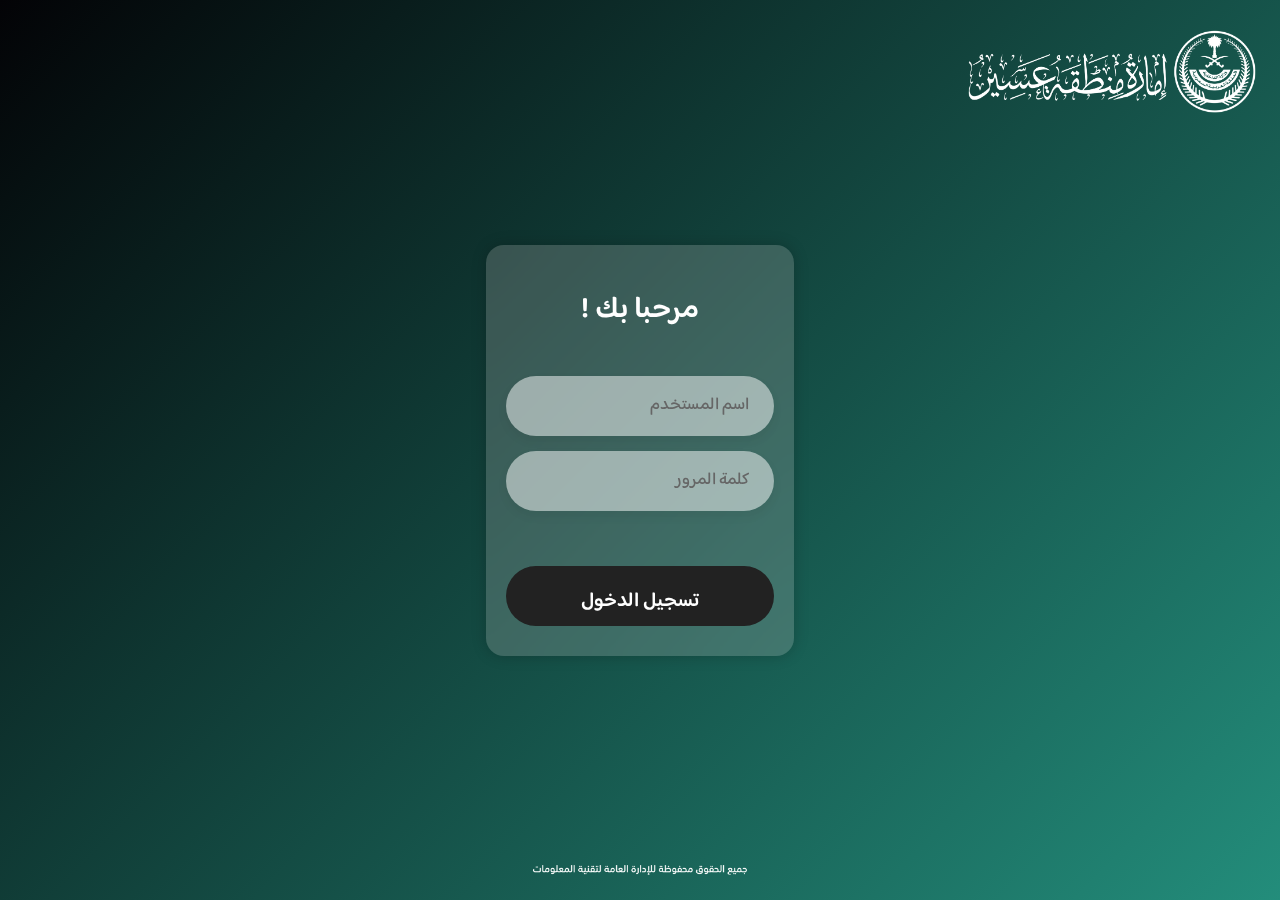
<file: index.html>
<!DOCTYPE html>
<html lang="en">
  <head>
    <meta charset="UTF-8" />
    <meta http-equiv="X-UA-Compatible" content="IE=edge" />
    <meta name="viewport" content="width=device-width, initial-scale=1.0" />
    <link rel="stylesheet" href="style.css" />
    <title>تسجيل الدخول</title>
  </head>
  <body dir="rtl">
    <div class="login-box">
      <div class="login-header">
        <header>مرحبا بك !</header>
      </div>
      <div class="input-box">
        <input
          type="text"
          id="username"
          class="input-field"
          placeholder="اسم المستخدم"
          autocomplete="off"
          required
        />
      </div>
      <div class="input-box">
        <input
          type="password"
          id="password"
          class="input-field"
          placeholder="كلمة المرور"
          autocomplete="off"
          required
        />
      </div>
      <div class="forgot">
        <section></section>
      </div>
      <div class="input-submit">
        <button class="submit-btn" id="submit">
          <label>تسجيل الدخول</label>
        </button>
      </div>
    </div>
    <img src="imgs/logo-white.svg" class="logo" alt="Logo" />

    <img src="imgs/copyrightImg .png" class="copyright-img" alt="Copyright" />

    <script>
      document.getElementById("submit").addEventListener("click", function () {
        var username = document.getElementById("username").value;
        var password = document.getElementById("password").value;

        // Check if username and password match the expected values
        if (username === "admin" && password === "555331") {
          // Redirect to the dashboard
          window.location.href = "newrecord.html";
        } else {
          // If username or password is incorrect, display an alert
          alert("اسم المستخدم أو كلمة المرور غير صحيحة");
        }
      });
    </script>
  </body>
</html>
</file>
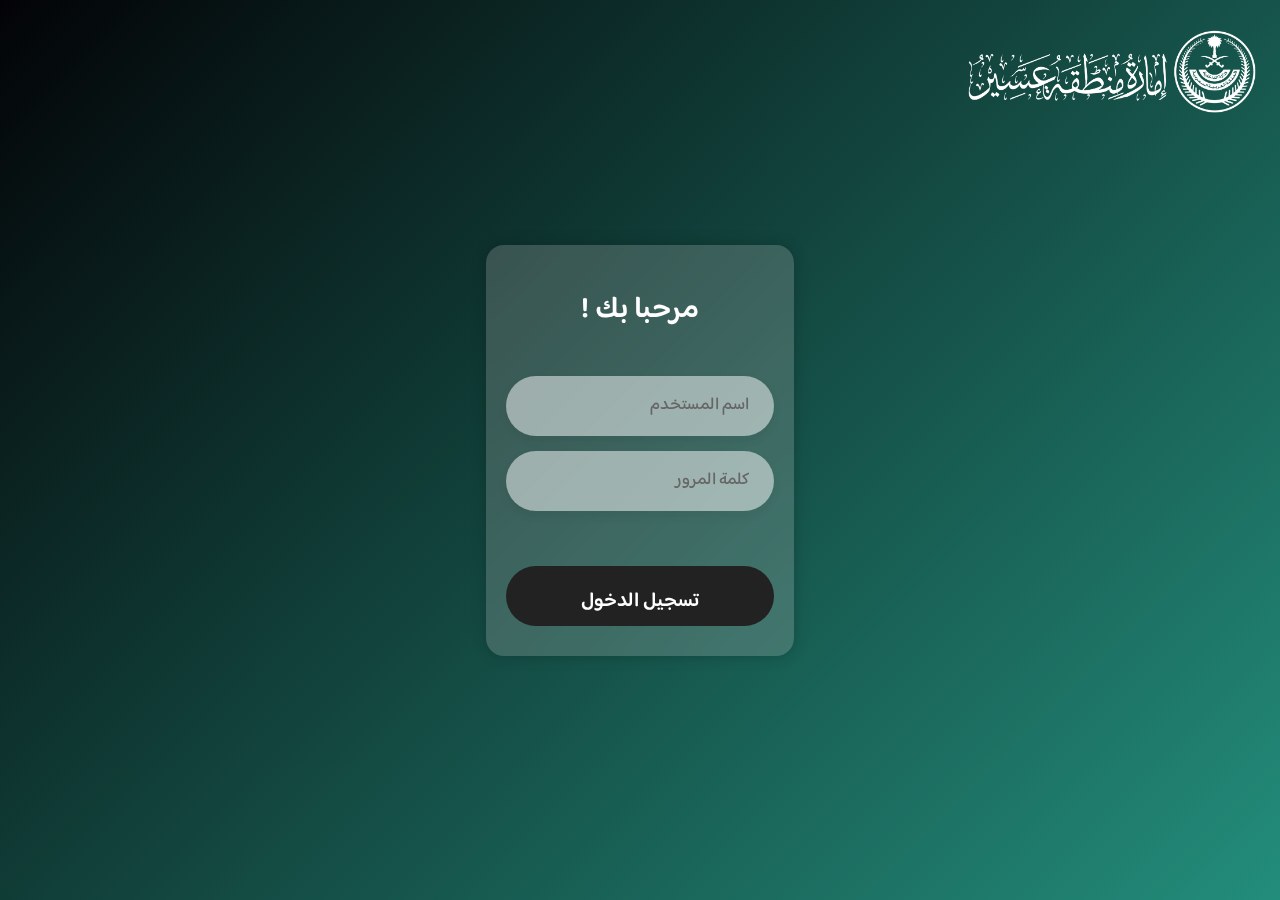
<file: edara-main/index.html>
<!DOCTYPE html>
<html lang="en">
  <head>
    <meta charset="UTF-8" />
    <meta http-equiv="X-UA-Compatible" content="IE=edge" />
    <meta name="viewport" content="width=device-width, initial-scale=1.0" />
    <link rel="stylesheet" href="style.css" />
    <title>تسجيل الدخول</title>
  </head>
  <body dir="rtl">
    <div class="login-box">
      <div class="login-header">
        <header>مرحبا بك !</header>
      </div>
      <div class="input-box">
        <input
          type="text"
          id="username"
          class="input-field"
          placeholder="اسم المستخدم"
          autocomplete="off"
          required
        />
      </div>
      <div class="input-box">
        <input
          type="password"
          id="password"
          class="input-field"
          placeholder="كلمة المرور"
          autocomplete="off"
          required
        />
      </div>
      <div class="forgot">
        <section></section>
      </div>
      <div class="input-submit">
        <button class="submit-btn" id="submit">
          <label>تسجيل الدخول</label>
        </button>
      </div>
    </div>
    <img src="imgs/logo-white.svg" class="logo" alt="Logo" />

    <!-- <img src="imgs/copyrightImg .png" class="copyright-img" alt="Copyright" /> -->

    <script>
      document.getElementById("submit").addEventListener("click", function () {
        var username = document.getElementById("username").value;
        var password = document.getElementById("password").value;

        // Check if username and password match the expected values
        if (username === "admin" && password === "555331") {
          // Redirect to the dashboard
          window.location.href = "newrecord.html";
        } else {
          // If username or password is incorrect, display an alert
          alert("اسم المستخدم أو كلمة المرور غير صحيحة");
        }
      });
    </script>
  </body>
</html>
</file>
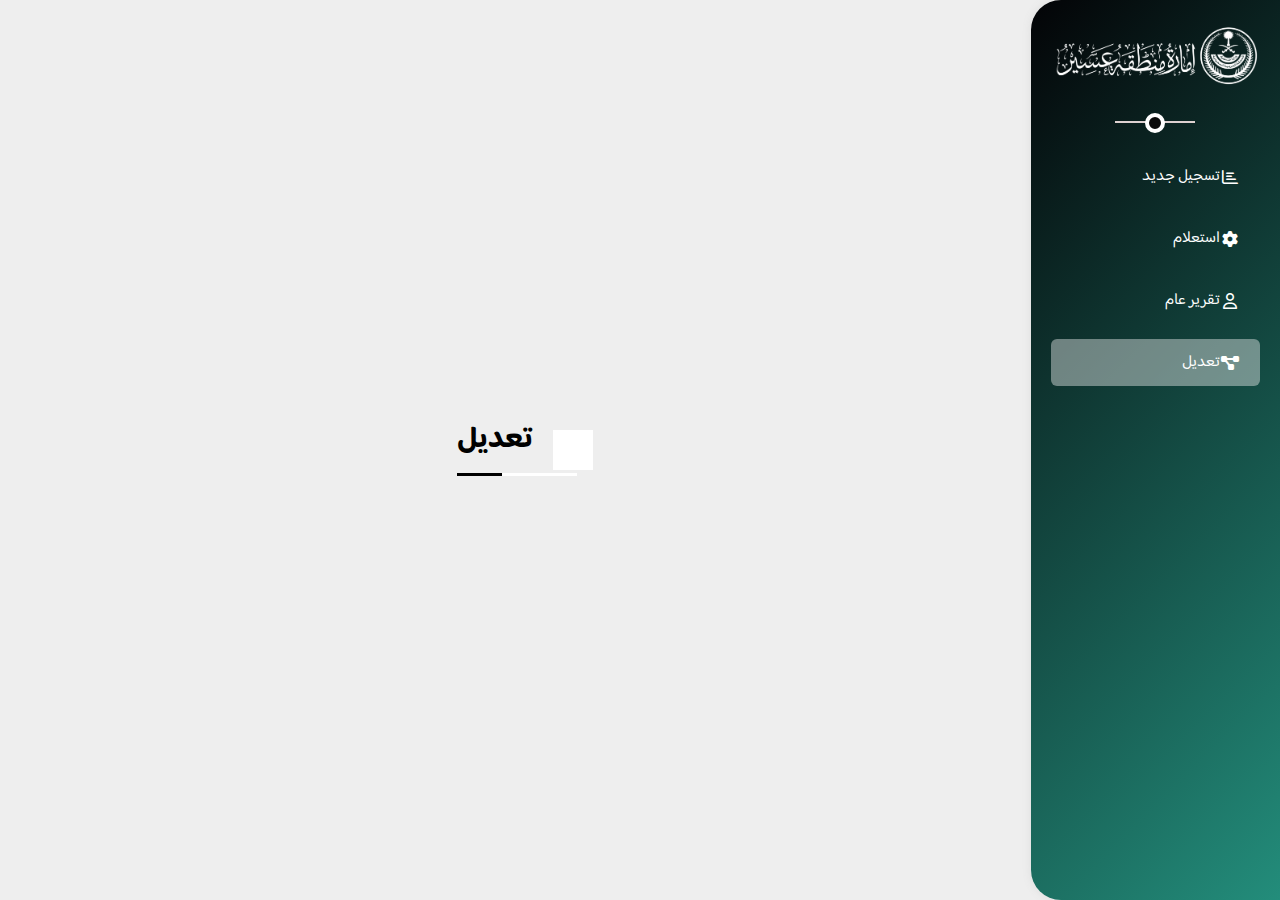
<file: edit.html>
<!DOCTYPE html>
<html lang="en">
  <head>
    <meta charset="UTF-8" />
    <meta http-equiv="X-UA-Compatible" content="IE=edge" />
    <meta name="viewport" content="width=device-width, initial-scale=1.0" />
    <link rel="stylesheet" href="./css/all.min.css" />
    <link rel="stylesheet" href="./css/framework.css" />
    <link rel="stylesheet" href="./css/main.css" />
    <link rel="preconnect" href="https://fonts.googleapis.com" />
    <link rel="preconnect" href="https://fonts.gstatic.com" crossorigin />
    <link
      href="https://fonts.googleapis.com/css2?family=Baloo+Bhaijaan+2:wght@400..800&display=swap"
      rel="stylesheet"
    />
    <title>تعديل</title>
  </head>
  <body dir="rtl" class="bg-eee">
    <div class="page d-flex bg-eee">
      <!-- Sidebar -->
      <div class="sidebar bg-white p-20 p-relative">
        <h3 class="p-relative text-center pb-15 mb-30 hide-mobile">
          <img src="imgs/logo-white.svg" class="sidebar-logo p-30" alt="Logo" />
        </h3>
        <ul>
          <li>
            <a
              href="newrecord.html"
              class="fs-14 rad-6 d-flex align-center c-black p-10"
            >
              <i class="fa-regular fa-chart-bar fa-fw mr-10"></i>
              <span class="hide-mobile">تسجيل جديد</span>
            </a>
          </li>
          <li>
            <a
              href="Inquiries.html"
              class="fs-14 rad-6 d-flex align-center c-black p-10"
            >
              <i class="fa-solid fa-gear fa-fw mr-10"></i>
              <span class="hide-mobile">استعلام</span>
            </a>
          </li>
          <li>
            <a
              href="report.html"
              class="fs-14 rad-6 d-flex align-center c-black p-10"
            >
              <i class="fa-regular fa-user fa-fw mr-10"></i>
              <span class="hide-mobile">تقرير عام</span>
            </a>
          </li>
          <li>
            <a
              href="edit.html"
              class="active fs-14 rad-6 d-flex align-center c-black p-10"
            >
              <i class="fa-solid fa-diagram-project fa-fw mr-10"></i>
              <span class="hide-mobile">تعديل</span>
            </a>
          </li>
        </ul>
      </div>
      <!-- End Sidebar -->
      <!-- Content -->
      <div class="content w-full">
        <!-- Content Head -->
        <div class="head p-20 p-10-mobile bg-white between-flex">
          <div class="icons d-flex align-center"></div>
        </div>
        <!-- End Content Head -->
        <h1 class="p-relative">تعديل</h1>
      </div>
      <!-- End Content -->
    </div>
  </body>
</html>
</file>
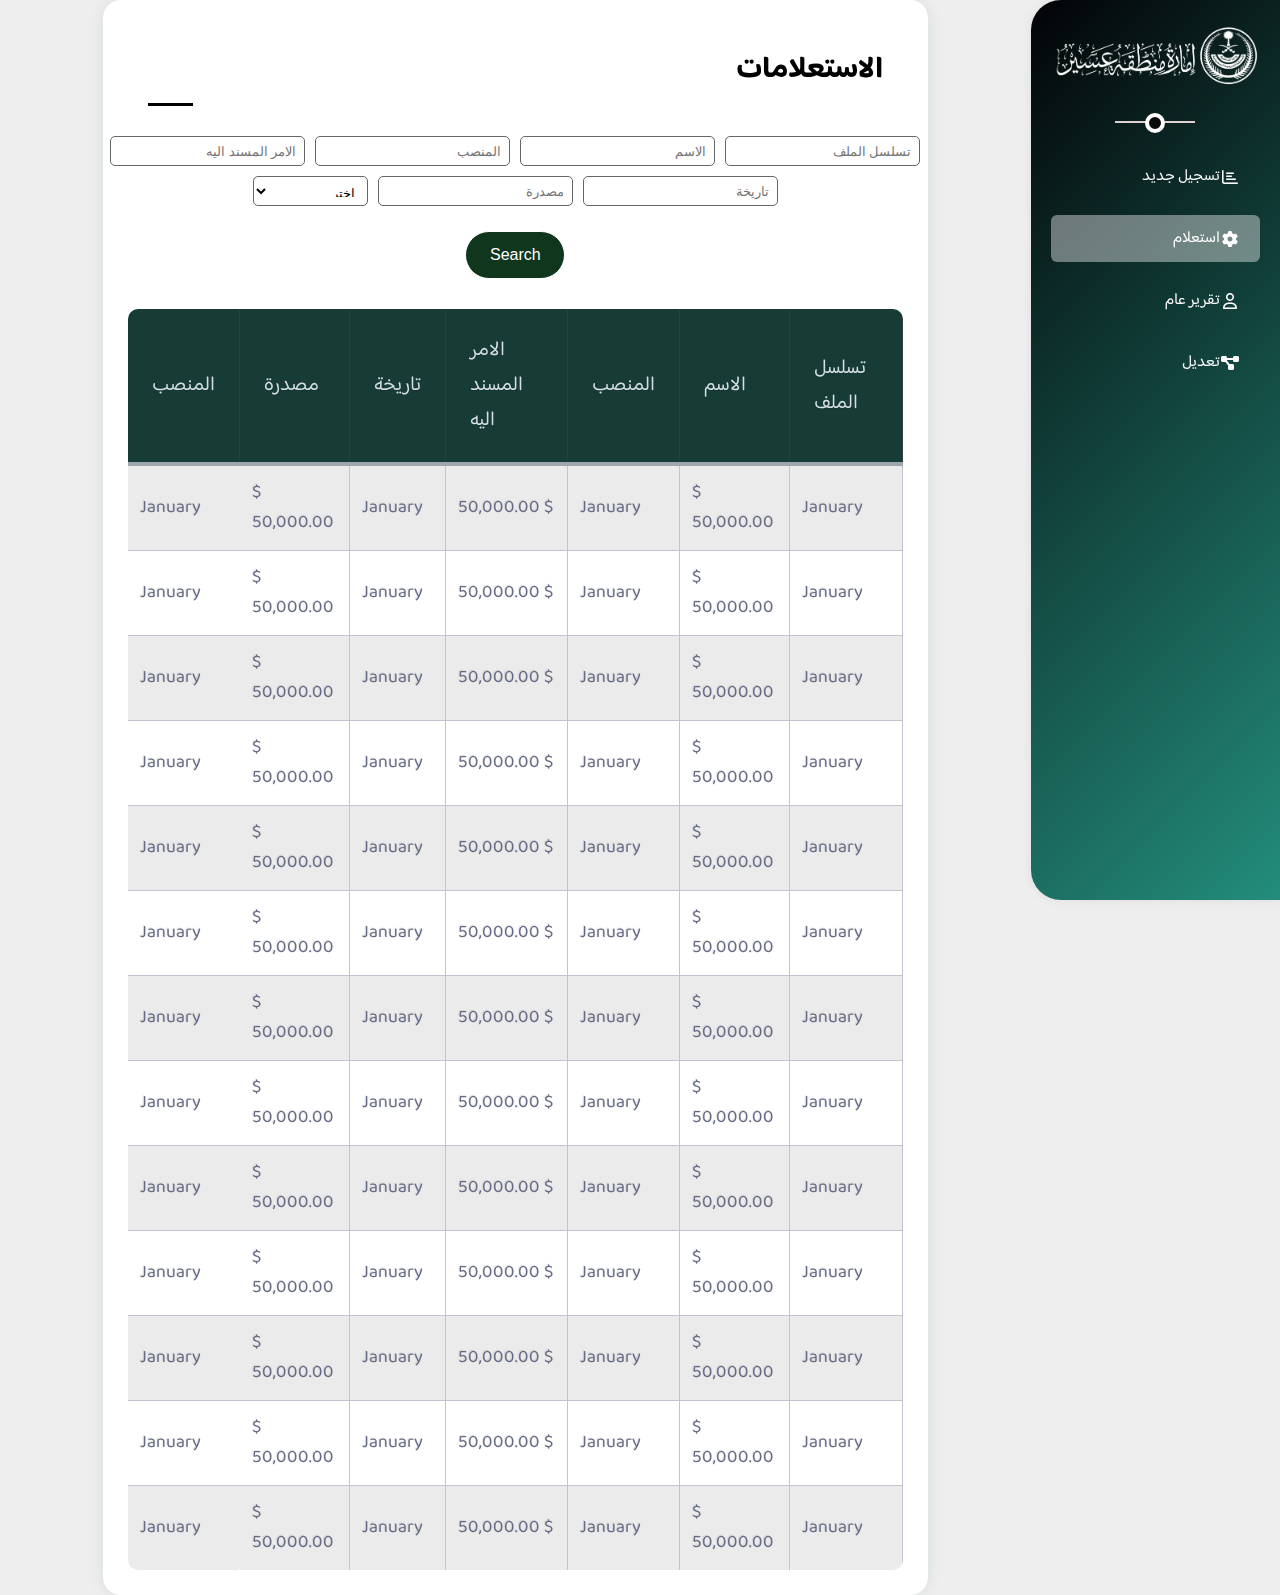
<file: Inquiries.html>
<!DOCTYPE html>
<html lang="en">
  <head>
    <meta charset="UTF-8" />
    <meta http-equiv="X-UA-Compatible" content="IE=edge" />
    <meta name="viewport" content="width=device-width, initial-scale=1.0" />
    <link rel="stylesheet" href="table.css" />
    <link rel="stylesheet" href="./css/all.min.css" />
    <link rel="stylesheet" href="./css/framework.css" />
    <link rel="stylesheet" href="./css/main.css" />
    <link rel="preconnect" href="https://fonts.googleapis.com" />
    <link rel="preconnect" href="https://fonts.gstatic.com" crossorigin />
    <link
      href="https://fonts.googleapis.com/css2?family=Open+Sans:ital,wght@0,300;0,400;0,500;0,600;0,700;0,800;1,300;1,400;1,500;1,600;1,700;1,800&display=swap"
      rel="stylesheet"
    />
    <title>الاستعلام</title>
  </head>
  <body dir="rtl" class="bg-eee">
    <div class="page d-flex bg-eee">
      <!-- Sidebar -->
      <div class="sidebar bg-white p-20 p-relative">
        <h3 class="p-relative text-center pb-15 mb-30 hide-mobile"><img src="imgs/logo-white.svg" class="sidebar-logo p-30" alt="Logo"></h3>
        <ul>
          <li>
            <a
              href="newrecord.html"
              class="fs-14 rad-6 d-flex align-center c-black p-10"
            >
              <i class="fa-regular fa-chart-bar fa-fw mr-10"></i>
              <span class="hide-mobile">تسجيل جديد</span>
            </a>
          </li>
          <li>
            <a
              href="Inquiries.html"
              class="active fs-14 rad-6 d-flex align-center c-black p-10"
            >
              <i class="fa-solid fa-gear fa-fw mr-10"></i>
              <span class="hide-mobile">استعلام</span>
            </a>
          </li>
          <li>
            <a
              href="report.html"
              class="fs-14 rad-6 d-flex align-center c-black p-10"
            >
              <i class="fa-regular fa-user fa-fw mr-10"></i>
              <span class="hide-mobile">تقرير عام</span>
            </a>
          </li>
          <li>
            <a
              href="edit.html"
              class="fs-14 rad-6 d-flex align-center c-black p-10"
            >
              <i class="fa-solid fa-diagram-project fa-fw mr-10"></i>
              <span class="hide-mobile">تعديل</span>
            </a>
          </li>
          
        </ul>
      </div>
      <!-- End Sidebar -->
      <!-- Content -->
      <div class="content w-full">

        <section dir="rtl" class="container">

       
        <h1 class="p-relative">الاستعلامات</h1>
        <div class="wrapper">
       
          <div dir="rtl" class="search-container">
            <div class="line">
              <input type="text" class="search" placeholder="تسلسل الملف">
              <input type="text" class="date-from" placeholder="الاسم">
              <input type="text" class="date-to" placeholder="المنصب">
              <input type="text" class="date-from" placeholder="الامر المسند اليه">
            </div>
            <div class="line">
              <input type="text" class="date-to" placeholder="تاريخة">
              <input type="text" class="date-from" placeholder="مصدرة"> 
                
                  <select class="selecto">
                    <option hidden>اختر</option>
                    <option>مشائخ الشمل</option>
                    <option>مشائخ القبائل</option>
                    <option>النواب</option>
                    <option>العمد</option>
                  </select>
              
            </div>
            <div class="button-container">
              <button type="submit" class="button">Search</button>
            </div>
          </div>
        </div>
        <table dir="rtl" class="table-fill">
          <thead>
            <tr>
              <th class="text-left">تسلسل الملف</th>
              <th class="text-left">الاسم</th>
              <th class="text-left">المنصب</th>
              <th class="text-left">الامر المسند اليه</th>
              <th class="text-left">تاريخة</th>
              <th class="text-left">مصدرة</th>
              <th class="text-left">المنصب</th>
            </tr>
          </thead>
          <tbody class="table-hover">
            <tr>
              <td class="text-left">January</td>
              <td class="text-left">$ 50,000.00</td>
              <td class="text-left">January</td>
              <td class="text-left">$ 50,000.00</td>
              <td class="text-left">January</td>
              <td class="text-left">$ 50,000.00</td>
              <td class="text-left">January</td>
            </tr>
            <tr>
              <td class="text-left">January</td>
              <td class="text-left">$ 50,000.00</td>
              <td class="text-left">January</td>
              <td class="text-left">$ 50,000.00</td>
              <td class="text-left">January</td>
              <td class="text-left">$ 50,000.00</td>
              <td class="text-left">January</td>
            </tr>
            <tr>
              <td class="text-left">January</td>
              <td class="text-left">$ 50,000.00</td>
              <td class="text-left">January</td>
              <td class="text-left">$ 50,000.00</td>
              <td class="text-left">January</td>
              <td class="text-left">$ 50,000.00</td>
              <td class="text-left">January</td>
            </tr>
            <tr>
              <td class="text-left">January</td>
              <td class="text-left">$ 50,000.00</td>
              <td class="text-left">January</td>
              <td class="text-left">$ 50,000.00</td>
              <td class="text-left">January</td>
              <td class="text-left">$ 50,000.00</td>
              <td class="text-left">January</td>
            </tr>
            <tr>
              <td class="text-left">January</td>
              <td class="text-left">$ 50,000.00</td>
              <td class="text-left">January</td>
              <td class="text-left">$ 50,000.00</td>
              <td class="text-left">January</td>
              <td class="text-left">$ 50,000.00</td>
              <td class="text-left">January</td>
            </tr>
            <tr>
              <td class="text-left">January</td>
              <td class="text-left">$ 50,000.00</td>
              <td class="text-left">January</td>
              <td class="text-left">$ 50,000.00</td>
              <td class="text-left">January</td>
              <td class="text-left">$ 50,000.00</td>
              <td class="text-left">January</td>
            </tr>
            <tr>
              <td class="text-left">January</td>
              <td class="text-left">$ 50,000.00</td>
              <td class="text-left">January</td>
              <td class="text-left">$ 50,000.00</td>
              <td class="text-left">January</td>
              <td class="text-left">$ 50,000.00</td>
              <td class="text-left">January</td>
            </tr>
            <tr>
              <td class="text-left">January</td>
              <td class="text-left">$ 50,000.00</td>
              <td class="text-left">January</td>
              <td class="text-left">$ 50,000.00</td>
              <td class="text-left">January</td>
              <td class="text-left">$ 50,000.00</td>
              <td class="text-left">January</td>
            </tr>

            <tr>
              <td class="text-left">January</td>
              <td class="text-left">$ 50,000.00</td>
              <td class="text-left">January</td>
              <td class="text-left">$ 50,000.00</td>
              <td class="text-left">January</td>
              <td class="text-left">$ 50,000.00</td>
              <td class="text-left">January</td>
            </tr><tr>
              <td class="text-left">January</td>
              <td class="text-left">$ 50,000.00</td>
              <td class="text-left">January</td>
              <td class="text-left">$ 50,000.00</td>
              <td class="text-left">January</td>
              <td class="text-left">$ 50,000.00</td>
              <td class="text-left">January</td>
            </tr>
            <tr>
              <td class="text-left">January</td>
              <td class="text-left">$ 50,000.00</td>
              <td class="text-left">January</td>
              <td class="text-left">$ 50,000.00</td>
              <td class="text-left">January</td>
              <td class="text-left">$ 50,000.00</td>
              <td class="text-left">January</td>
            </tr>
            <tr>
              <td class="text-left">January</td>
              <td class="text-left">$ 50,000.00</td>
              <td class="text-left">January</td>
              <td class="text-left">$ 50,000.00</td>
              <td class="text-left">January</td>
              <td class="text-left">$ 50,000.00</td>
              <td class="text-left">January</td>
            </tr>

            <tr>
              <td class="text-left">January</td>
              <td class="text-left">$ 50,000.00</td>
              <td class="text-left">January</td>
              <td class="text-left">$ 50,000.00</td>
              <td class="text-left">January</td>
              <td class="text-left">$ 50,000.00</td>
              <td class="text-left">January</td>
            </tr>
          </tbody>
        </table>
        
        </div>
      </div>

    </div>
  </body>
</html>
</file>
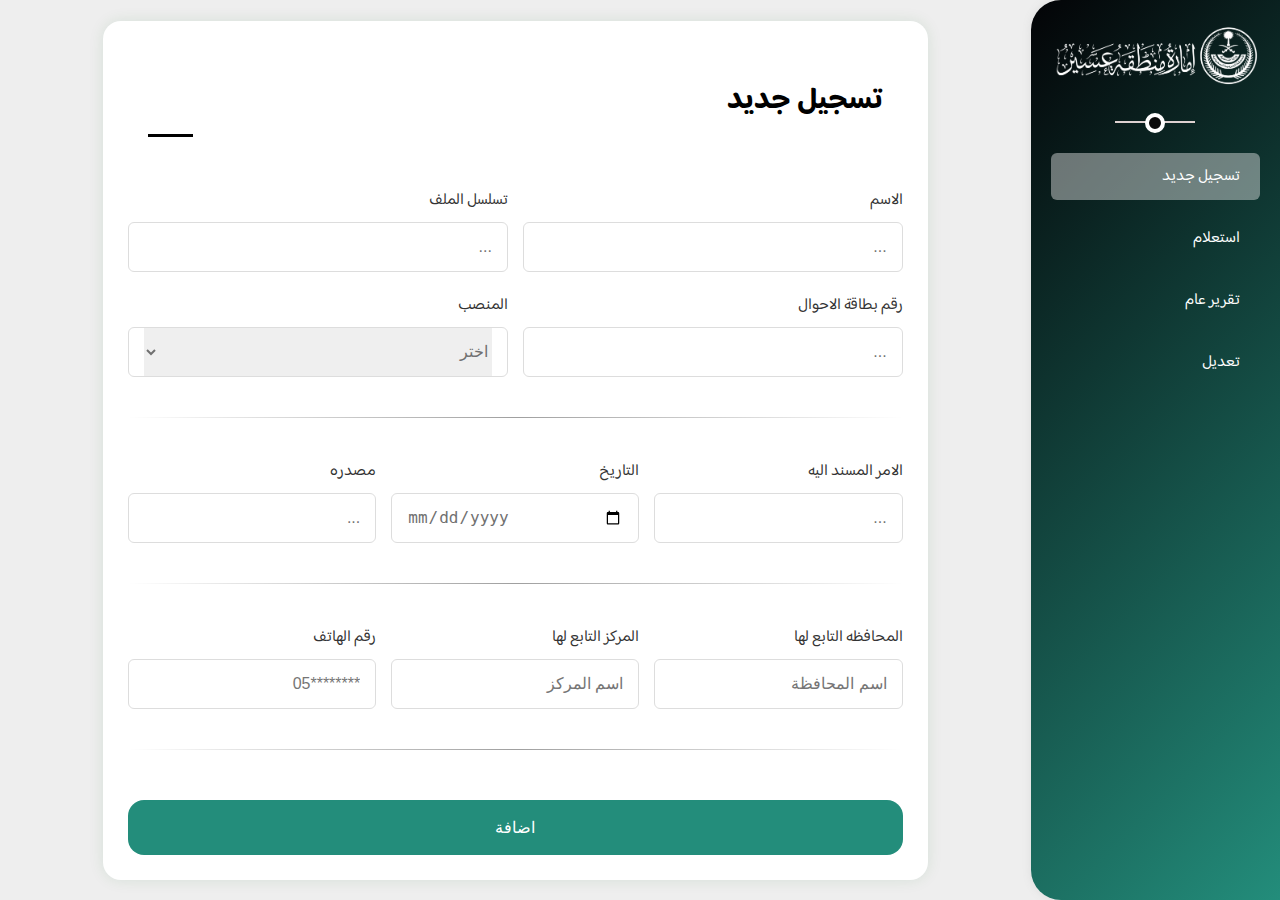
<file: newrecord.html>
<!DOCTYPE html>
<html lang="en">
  <head>
    <meta charset="UTF-8" />
    <meta http-equiv="X-UA-Compatible" content="IE=edge" />
    <meta name="viewport" content="width=device-width, initial-scale=1.0" />

    <link rel="stylesheet" href="./css/framework.css" />
    <link rel="stylesheet" href="./css/main.css" />
    <link rel="stylesheet" href="form.css" />
    <link rel="preconnect" href="https://fonts.googleapis.com" />
    <link rel="preconnect" href="https://fonts.gstatic.com" crossorigin />
    <link
      href="https://fonts.googleapis.com/css2?family=Baloo+Bhaijaan+2:wght@400..800&display=swap"
      rel="stylesheet"
    />
    <title>لوحة التحكم</title>
    <style>
      /* Red border */
      hr.new1 {
        margin-top: 40px;
        margin-bottom: 20px;
        border: 0;
        opacity: 0.5;
        height: 1px;
        background-image: linear-gradient(
          to right,
          rgba(0, 0, 0, 0),
          rgba(0, 0, 0, 0.75),
          rgba(0, 0, 0, 0)
        );
      }
    </style>
  </head>
  <body dir="rtl" class="bg-eee">
    <div class="page d-flex bg-eee">
      <!-- Sidebar -->

      <div class="sidebar p-20 p-relative">
        <h3 class="p-relative text-center pb-15 mb-30 hide-mobile">
          <img src="imgs/logo-white.svg" class="sidebar-logo p-30" alt="Logo" />
        </h3>
        <ul>
          <li>
            <a
              href="newrecord.html"
              class="active fs-14 rad-6 d-flex align-center c-black p-10"
            >
              <i class="fa-regular fa-chart-bar fa-fw mr-10"></i>
              <span class="hide-mobile">تسجيل جديد</span>
            </a>
          </li>
          <li>
            <a
              href="Inquiries.html"
              class="fs-14 rad-6 d-flex align-center c-black p-10"
            >
              <i class="fa-solid fa-gear fa-fw mr-10"></i>
              <span class="hide-mobile">استعلام</span>
            </a>
          </li>
          <li>
            <a
              href="report.html"
              class="fs-14 rad-6 d-flex align-center c-black p-10"
            >
              <i class="fa-regular fa-user fa-fw mr-10"></i>
              <span class="hide-mobile">تقرير عام </span>
            </a>
          </li>
          <li>
            <a
              href="edit.html"
              class="fs-14 rad-6 d-flex align-center c-black p-10"
            >
              <i class="fa-solid fa-diagram-project fa-fw mr-10"></i>
              <span class="hide-mobile">تعديل </span>
            </a>
          </li>
        </ul>
      </div>
      <!-- End Sidebar -->
      <!-- Content -->
      <div class="content w-full">
        <section dir="rtl" class="container">
          <form action="#" class="form">
            <h1 class="p-relative">تسجيل جديد</h1>

            <!--------------------------------------------------------------------->
            <div class="column">
              <div class="input-box">
                <label>الاسم </label>
                <input type="text" placeholder="..." required />
              </div>

              <div class="input-box">
                <label>تسلسل الملف</label>
                <input type="text" placeholder="..." required />
              </div>
            </div>

            <div class="column">
              <div class="input-box">
                <label>رقم بطاقة الاحوال</label>
                <input type="number" placeholder="..." required />
              </div>
              <div class="input-box">
                <label>المنصب </label>

                <div class="select-box">
                  <select>
                    <option hidden>اختر</option>
                    <option>مشائخ الشمل</option>
                    <option>مشائخ القبائل</option>
                    <option>النواب</option>
                    <option>العمد</option>
                  </select>
                </div>
              </div>
            </div>
            <hr class="new1" />
            <!--------------------------------------------------------------------->
            <div class="column">
              <div class="input-box">
                <label>الامر المسند اليه </label>
                <input type="text" placeholder="..." required />
              </div>

              <div class="input-box">
                <label>التاريخ</label>
                <input type="date" placeholder=".." required />
              </div>
              <div class="input-box">
                <label>مصدره</label>
                <input type="text" placeholder="..." required />
              </div>
            </div>
            <!--------------------------------------------------------------------->
            <hr class="new1" />

            <div class="column">
              <div class="input-box">
                <label>المحافظه التابع لها</label>
                <input type="text" placeholder="اسم المحافظة" required />
              </div>
              <div class="input-box">
                <label>المركز التابع لها </label>
                <input type="text" placeholder="اسم المركز" required />
              </div>
              <div class="input-box">
                <label>رقم الهاتف</label>
                <input type="text" placeholder="********05" required />
              </div>
            </div>

            <hr class="new1" />

            <!--------------------------------------------------------------------->

            <button>اضافة</button>
          </form>
        </section>
      </div>
    </div>
  </body>
</html>
</file>
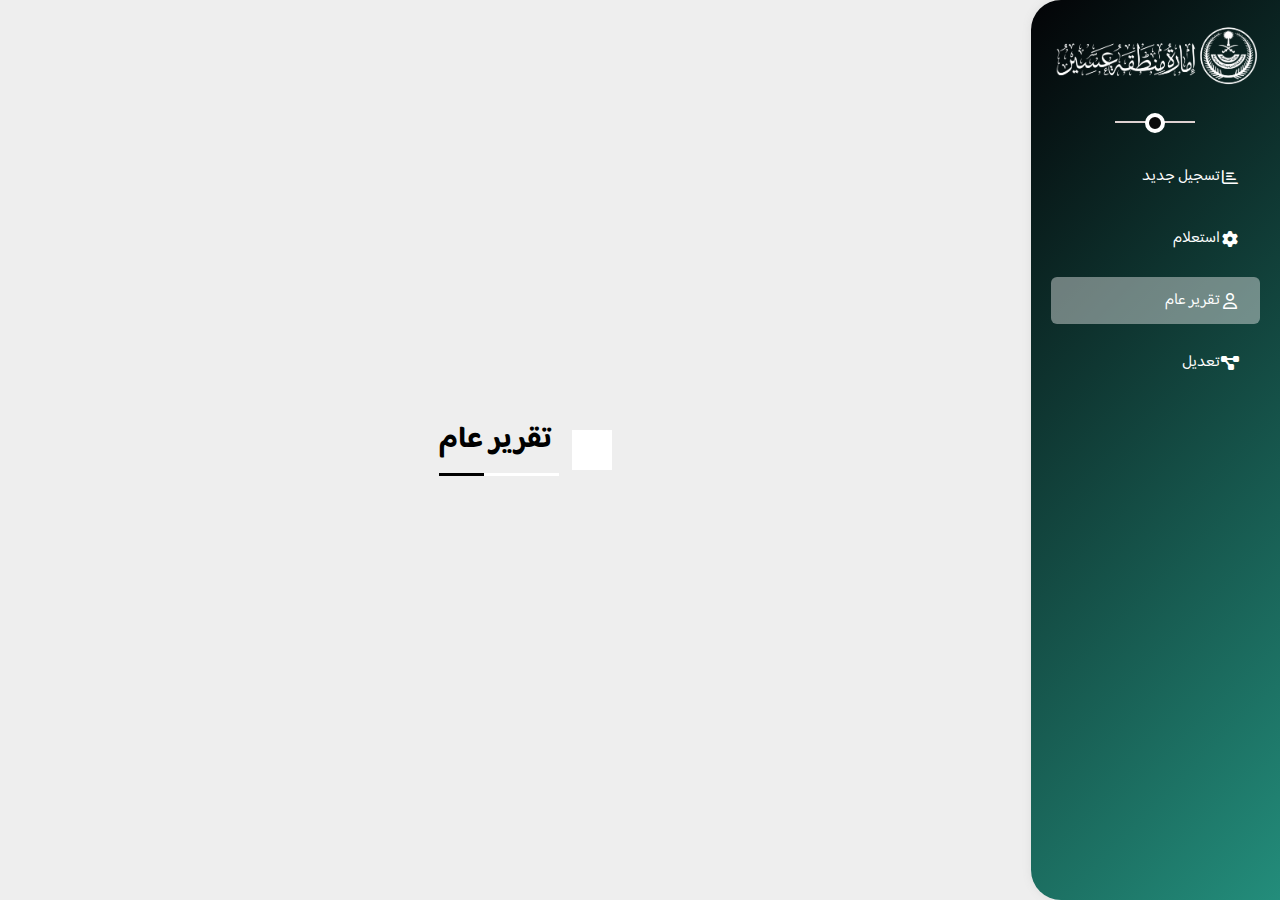
<file: profile.html>
<!DOCTYPE html>
<html lang="en">
  <head>
    <meta charset="UTF-8" />
    <meta http-equiv="X-UA-Compatible" content="IE=edge" />
    <meta name="viewport" content="width=device-width, initial-scale=1.0" />
    <link rel="stylesheet" href="./css/all.min.css" />
    <link rel="stylesheet" href="./css/framework.css" />
    <link rel="stylesheet" href="./css/main.css" />
    <link rel="preconnect" href="https://fonts.googleapis.com" />
    <link rel="preconnect" href="https://fonts.gstatic.com" crossorigin />
    <link
      href="https://fonts.googleapis.com/css2?family=Baloo+Bhaijaan+2:wght@400..800&display=swap"
      rel="stylesheet"
    />
    <title>Profile</title>
  </head>
  <body dir="rtl" class="bg-eee">
    <div class="page d-flex bg-eee">
      <!-- Sidebar -->
      <div class="sidebar bg-white p-20 p-relative">
        <h3 class="p-relative text-center pb-15 mb-30 hide-mobile"><img src="imgs/logo-white.svg" class="sidebar-logo p-30" alt="Logo"></h3>
        <ul>
          <li>
            <a
              href="dashboard.html"
              class="fs-14 rad-6 d-flex align-center c-black p-10"
            >
              <i class="fa-regular fa-chart-bar fa-fw mr-10"></i>
              <span class="hide-mobile">تسجيل جديد</span>
            </a>
          </li>
          <li>
            <a
              href="settings.html"
              class="fs-14 rad-6 d-flex align-center c-black p-10"
            >
              <i class="fa-solid fa-gear fa-fw mr-10"></i>
              <span class="hide-mobile">استعلام</span>
            </a>
          </li>
          <li>
            <a
              href="profile.html"
              class="active fs-14 rad-6 d-flex align-center c-black p-10"
            >
              <i class="fa-regular fa-user fa-fw mr-10"></i>
              <span class="hide-mobile">تقرير عام</span>
            </a>
          </li>
          <li>
            <a
              href="projects.html"
              class="fs-14 rad-6 d-flex align-center c-black p-10"
            >
              <i class="fa-solid fa-diagram-project fa-fw mr-10"></i>
              <span class="hide-mobile">تعديل</span>
            </a>
          </li>
        </ul>
      </div>
      <!-- End Sidebar -->
      <!-- Content -->
      <div class="content w-full">
        <!-- Content Head -->
        <div class="head p-20 p-10-mobile bg-white between-flex">
          <div class="icons d-flex align-center"></div>
        </div>
        <!-- End Content Head -->
        <h1 class="p-relative">تقرير عام</h1>
      </div>
    </div>
  </body>
</html>
</file>
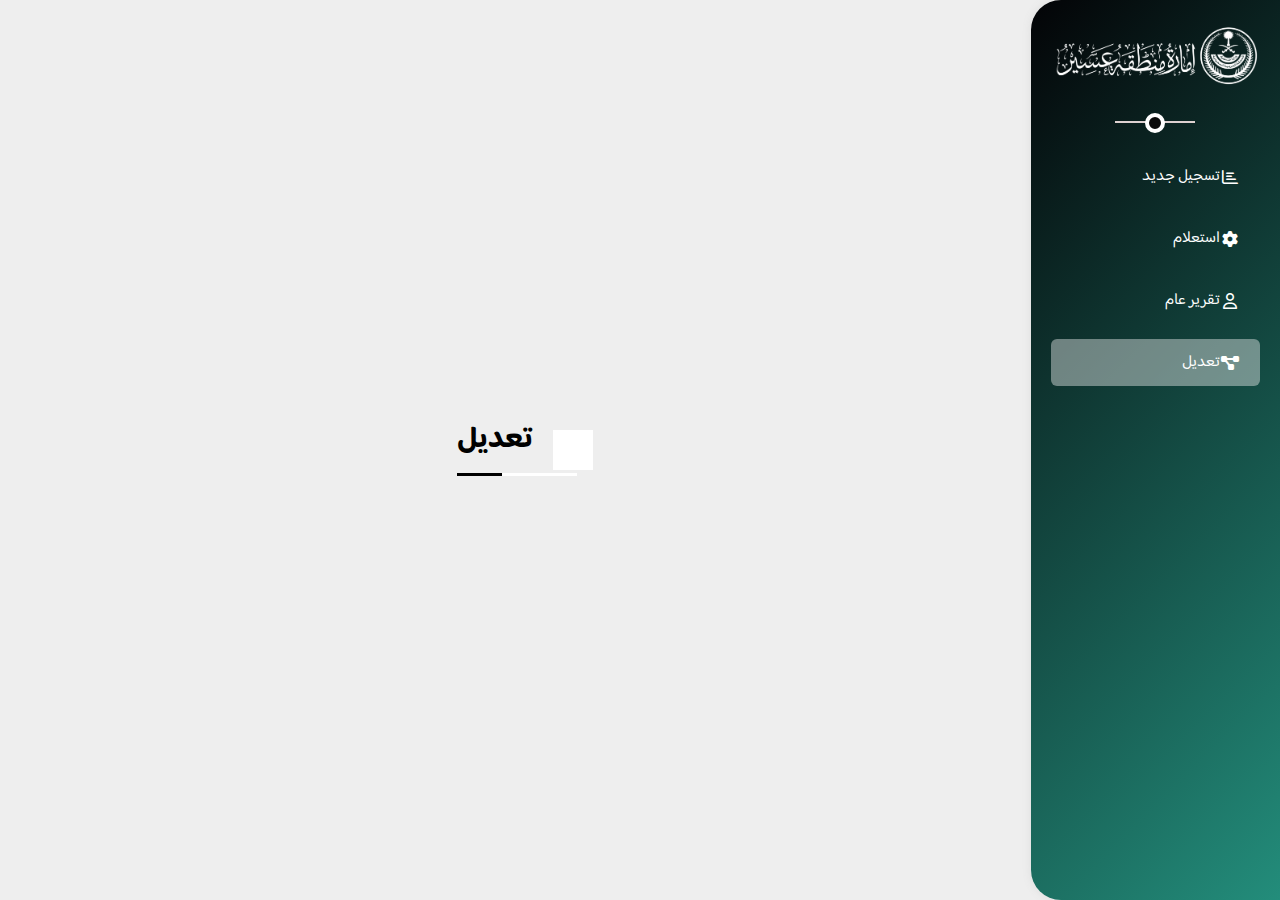
<file: projects.html>
<!DOCTYPE html>
<html lang="en">
  <head>
    <meta charset="UTF-8" />
    <meta http-equiv="X-UA-Compatible" content="IE=edge" />
    <meta name="viewport" content="width=device-width, initial-scale=1.0" />
    <link rel="stylesheet" href="./css/all.min.css" />
    <link rel="stylesheet" href="./css/framework.css" />
    <link rel="stylesheet" href="./css/main.css" />
    <link rel="preconnect" href="https://fonts.googleapis.com" />
    <link rel="preconnect" href="https://fonts.gstatic.com" crossorigin />
    <link
      href="https://fonts.googleapis.com/css2?family=Baloo+Bhaijaan+2:wght@400..800&display=swap"
      rel="stylesheet"
    />
    <title>Projects</title>
  </head>
  <body dir="rtl" class="bg-eee">
    <div class="page d-flex bg-eee">
      <!-- Sidebar -->
      <div class="sidebar bg-white p-20 p-relative">
        <h3 class="p-relative text-center pb-15 mb-30 hide-mobile"><img src="imgs/logo-white.svg" class="sidebar-logo p-30" alt="Logo"></h3>
        <ul>
          <li>
            <a
              href="dashboard.html"
              class="fs-14 rad-6 d-flex align-center c-black p-10"
            >
              <i class="fa-regular fa-chart-bar fa-fw mr-10"></i>
              <span class="hide-mobile">تسجيل جديد</span>
            </a>
          </li>
          <li>
            <a
              href="settings.html"
              class="fs-14 rad-6 d-flex align-center c-black p-10"
            >
              <i class="fa-solid fa-gear fa-fw mr-10"></i>
              <span class="hide-mobile">استعلام</span>
            </a>
          </li>
          <li>
            <a
              href="profile.html"
              class="fs-14 rad-6 d-flex align-center c-black p-10"
            >
              <i class="fa-regular fa-user fa-fw mr-10"></i>
              <span class="hide-mobile">تقرير عام</span>
            </a>
          </li>
          <li>
            <a
              href="projects.html"
              class="active fs-14 rad-6 d-flex align-center c-black p-10"
            >
              <i class="fa-solid fa-diagram-project fa-fw mr-10"></i>
              <span class="hide-mobile">تعديل</span>
            </a>
          </li>
        </ul>
      </div>
      <!-- End Sidebar -->
      <!-- Content -->
      <div class="content w-full">
        <!-- Content Head -->
        <div class="head p-20 p-10-mobile bg-white between-flex">
          <div class="icons d-flex align-center"></div>
        </div>
        <!-- End Content Head -->
        <h1 class="p-relative">تعديل</h1>
      </div>
      <!-- End Content -->
    </div>
  </body>
</html>
</file>
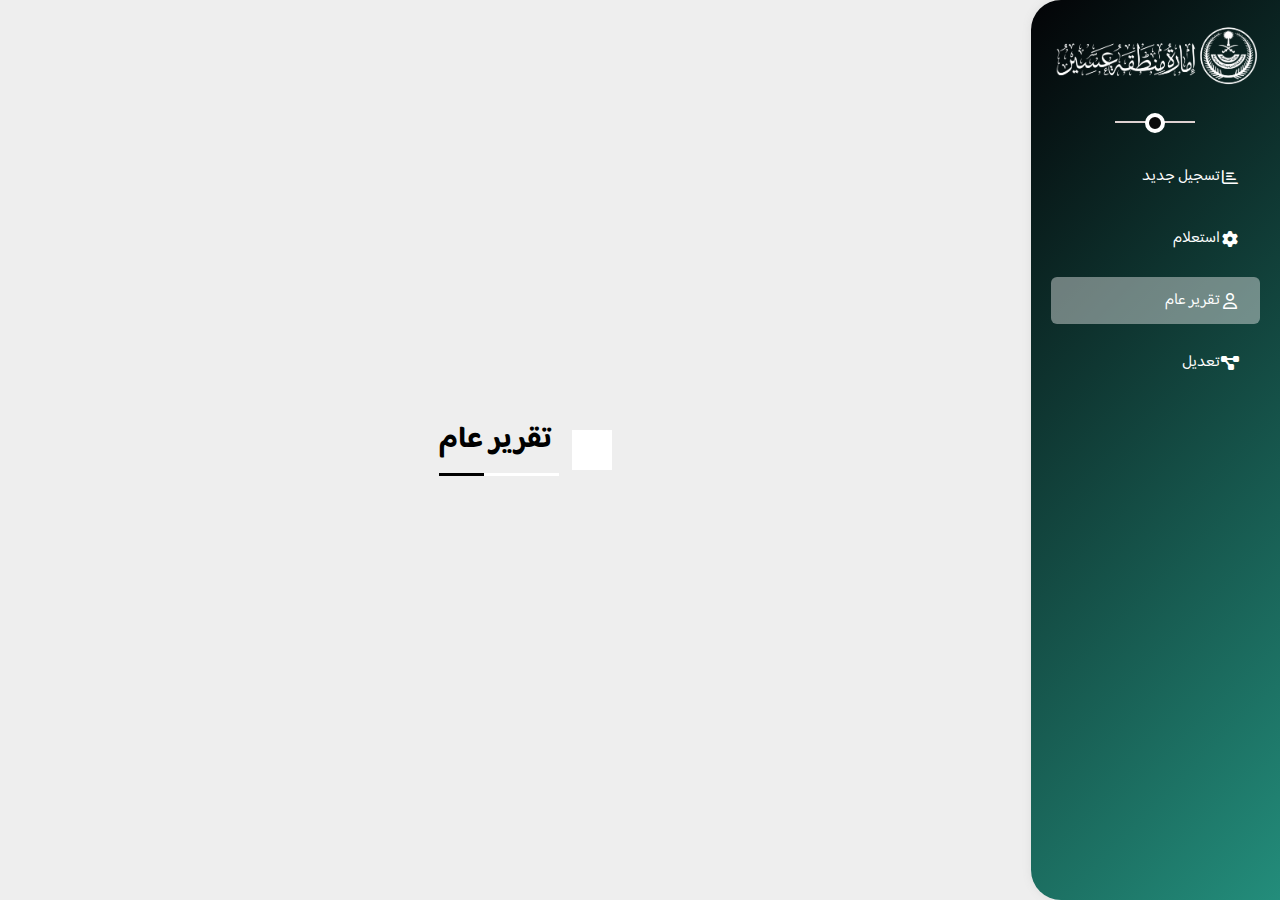
<file: report.html>
<!DOCTYPE html>
<html lang="en">
  <head>
    <meta charset="UTF-8" />
    <meta http-equiv="X-UA-Compatible" content="IE=edge" />
    <meta name="viewport" content="width=device-width, initial-scale=1.0" />
    <link rel="stylesheet" href="./css/all.min.css" />
    <link rel="stylesheet" href="./css/framework.css" />
    <link rel="stylesheet" href="./css/main.css" />
    <link rel="preconnect" href="https://fonts.googleapis.com" />
    <link rel="preconnect" href="https://fonts.gstatic.com" crossorigin />
    <link
      href="https://fonts.googleapis.com/css2?family=Baloo+Bhaijaan+2:wght@400..800&display=swap"
      rel="stylesheet"
    />
    <title>تقرير عام</title>
  </head>
  <body dir="rtl" class="bg-eee">
    <div class="page d-flex bg-eee">
      <!-- Sidebar -->
      <div class="sidebar bg-white p-20 p-relative">
        <h3 class="p-relative text-center pb-15 mb-30 hide-mobile">
          <img src="imgs/logo-white.svg" class="sidebar-logo p-30" alt="Logo" />
        </h3>
        <ul>
          <li>
            <a
              href="newrecord.html"
              class="fs-14 rad-6 d-flex align-center c-black p-10"
            >
              <i class="fa-regular fa-chart-bar fa-fw mr-10"></i>
              <span class="hide-mobile">تسجيل جديد</span>
            </a>
          </li>
          <li>
            <a
              href="Inquiries.html"
              class="fs-14 rad-6 d-flex align-center c-black p-10"
            >
              <i class="fa-solid fa-gear fa-fw mr-10"></i>
              <span class="hide-mobile">استعلام</span>
            </a>
          </li>
          <li>
            <a
              href="report.html"
              class="active fs-14 rad-6 d-flex align-center c-black p-10"
            >
              <i class="fa-regular fa-user fa-fw mr-10"></i>
              <span class="hide-mobile">تقرير عام</span>
            </a>
          </li>
          <li>
            <a
              href="edit.html"
              class="fs-14 rad-6 d-flex align-center c-black p-10"
            >
              <i class="fa-solid fa-diagram-project fa-fw mr-10"></i>
              <span class="hide-mobile">تعديل</span>
            </a>
          </li>
        </ul>
      </div>
      <!-- End Sidebar -->
      <!-- Content -->
      <div class="content w-full">
        <!-- Content Head -->
        <div class="head p-20 p-10-mobile bg-white between-flex">
          <div class="icons d-flex align-center"></div>
        </div>
        <!-- End Content Head -->
        <h1 class="p-relative">تقرير عام</h1>
      </div>
    </div>
  </body>
</html>
</file>
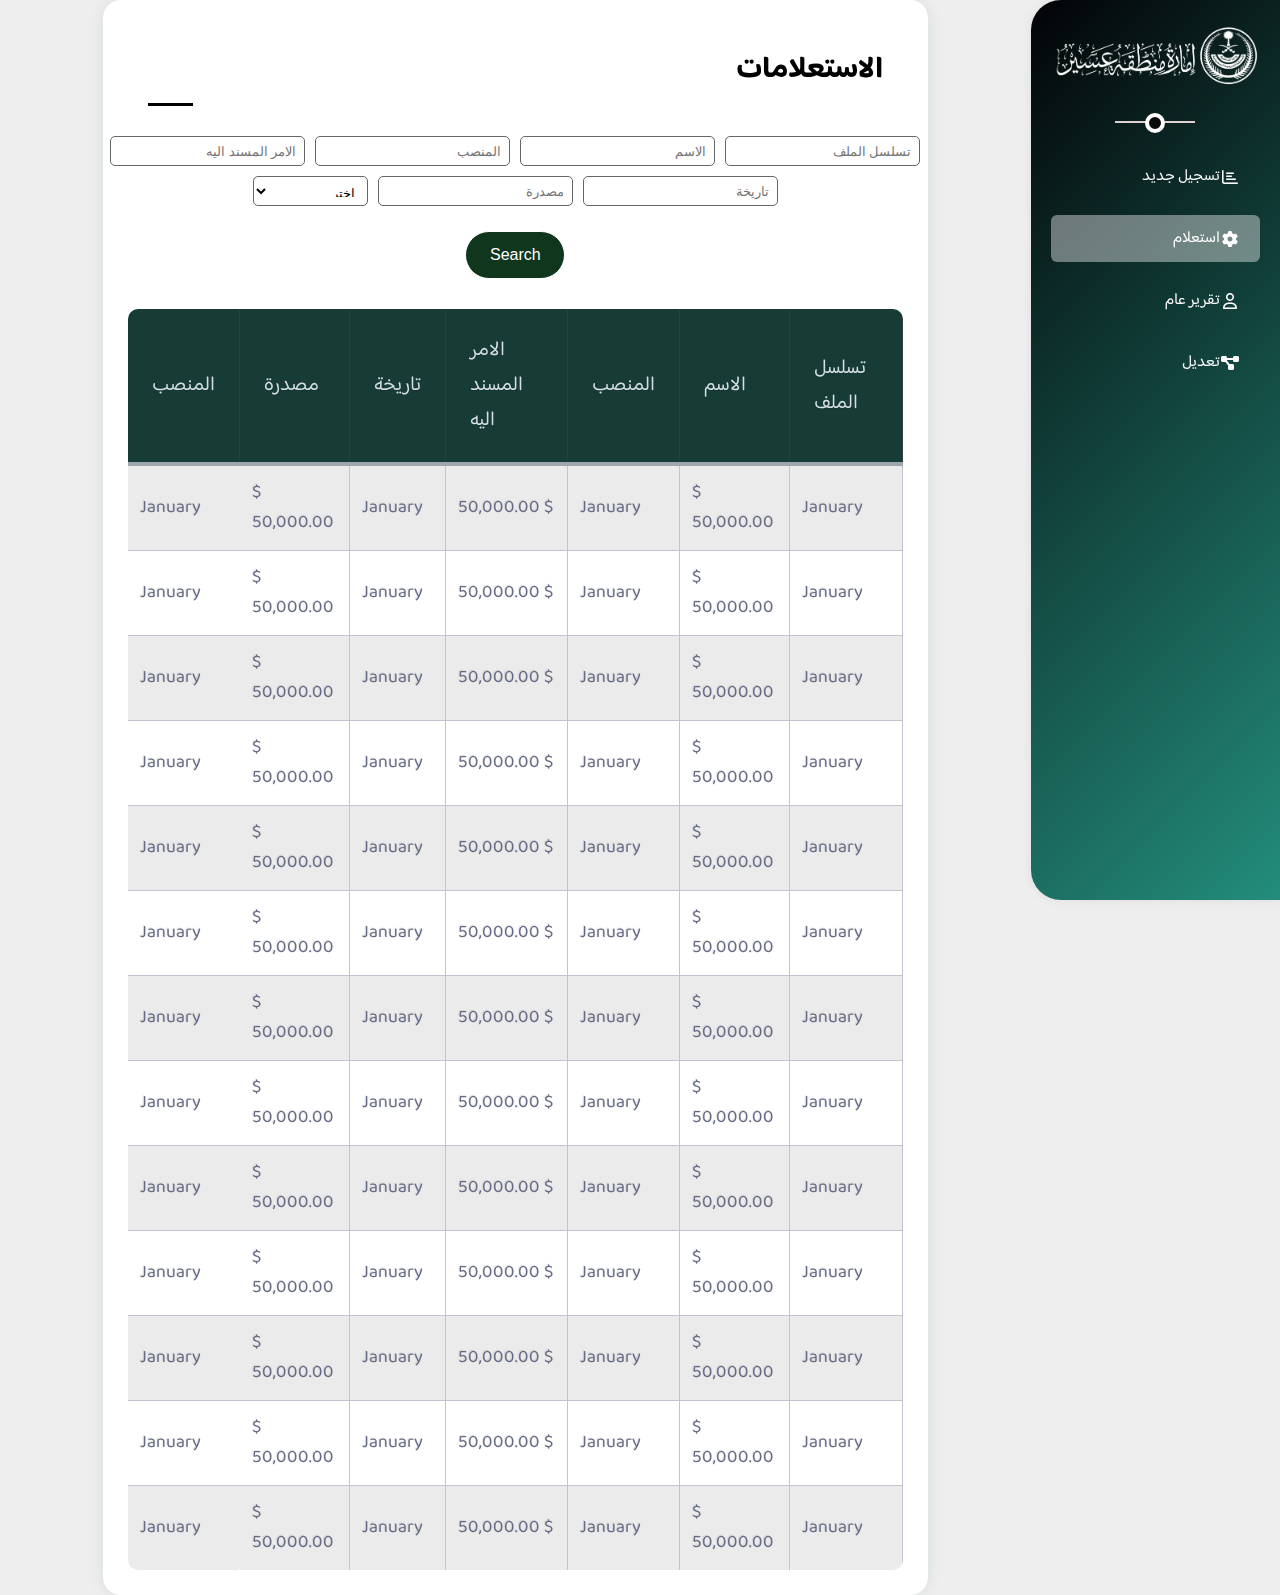
<file: settings.html>
<!DOCTYPE html>
<html lang="en">
  <head>
    <meta charset="UTF-8" />
    <meta http-equiv="X-UA-Compatible" content="IE=edge" />
    <meta name="viewport" content="width=device-width, initial-scale=1.0" />
    <link rel="stylesheet" href="table.css" />
    <link rel="stylesheet" href="./css/all.min.css" />
    <link rel="stylesheet" href="./css/framework.css" />
    <link rel="stylesheet" href="./css/main.css" />
    <link rel="preconnect" href="https://fonts.googleapis.com" />
    <link rel="preconnect" href="https://fonts.gstatic.com" crossorigin />
    <link
      href="https://fonts.googleapis.com/css2?family=Open+Sans:ital,wght@0,300;0,400;0,500;0,600;0,700;0,800;1,300;1,400;1,500;1,600;1,700;1,800&display=swap"
      rel="stylesheet"
    />
    <title>الاستعلام</title>
  </head>
  <body dir="rtl" class="bg-eee">
    <div class="page d-flex bg-eee">
      <!-- Sidebar -->
      <div class="sidebar bg-white p-20 p-relative">
        <h3 class="p-relative text-center pb-15 mb-30 hide-mobile"><img src="imgs/logo-white.svg" class="sidebar-logo p-30" alt="Logo"></h3>
        <ul>
          <li>
            <a
              href="dashboard.html"
              class="fs-14 rad-6 d-flex align-center c-black p-10"
            >
              <i class="fa-regular fa-chart-bar fa-fw mr-10"></i>
              <span class="hide-mobile">تسجيل جديد</span>
            </a>
          </li>
          <li>
            <a
              href="settings.html"
              class="active fs-14 rad-6 d-flex align-center c-black p-10"
            >
              <i class="fa-solid fa-gear fa-fw mr-10"></i>
              <span class="hide-mobile">استعلام</span>
            </a>
          </li>
          <li>
            <a
              href="profile.html"
              class="fs-14 rad-6 d-flex align-center c-black p-10"
            >
              <i class="fa-regular fa-user fa-fw mr-10"></i>
              <span class="hide-mobile">تقرير عام</span>
            </a>
          </li>
          <li>
            <a
              href="projects.html"
              class="fs-14 rad-6 d-flex align-center c-black p-10"
            >
              <i class="fa-solid fa-diagram-project fa-fw mr-10"></i>
              <span class="hide-mobile">تعديل</span>
            </a>
          </li>
          
        </ul>
      </div>
      <!-- End Sidebar -->
      <!-- Content -->
      <div class="content w-full">

        <section dir="rtl" class="container">

       
        <h1 class="p-relative">الاستعلامات</h1>
        <div class="wrapper">
       
          <div dir="rtl" class="search-container">
            <div class="line">
              <input type="text" class="search" placeholder="تسلسل الملف">
              <input type="text" class="date-from" placeholder="الاسم">
              <input type="text" class="date-to" placeholder="المنصب">
              <input type="text" class="date-from" placeholder="الامر المسند اليه">
            </div>
            <div class="line">
              <input type="text" class="date-to" placeholder="تاريخة">
              <input type="text" class="date-from" placeholder="مصدرة"> 
                
                  <select class="selecto">
                    <option hidden>اختر</option>
                    <option>مشائخ الشمل</option>
                    <option>مشائخ القبائل</option>
                    <option>النواب</option>
                    <option>العمد</option>
                  </select>
              
            </div>
            <div class="button-container">
              <button type="submit" class="button">Search</button>
            </div>
          </div>
        </div>
        <table dir="rtl" class="table-fill">
          <thead>
            <tr>
              <th class="text-left">تسلسل الملف</th>
              <th class="text-left">الاسم</th>
              <th class="text-left">المنصب</th>
              <th class="text-left">الامر المسند اليه</th>
              <th class="text-left">تاريخة</th>
              <th class="text-left">مصدرة</th>
              <th class="text-left">المنصب</th>
            </tr>
          </thead>
          <tbody class="table-hover">
            <tr>
              <td class="text-left">January</td>
              <td class="text-left">$ 50,000.00</td>
              <td class="text-left">January</td>
              <td class="text-left">$ 50,000.00</td>
              <td class="text-left">January</td>
              <td class="text-left">$ 50,000.00</td>
              <td class="text-left">January</td>
            </tr>
            <tr>
              <td class="text-left">January</td>
              <td class="text-left">$ 50,000.00</td>
              <td class="text-left">January</td>
              <td class="text-left">$ 50,000.00</td>
              <td class="text-left">January</td>
              <td class="text-left">$ 50,000.00</td>
              <td class="text-left">January</td>
            </tr>
            <tr>
              <td class="text-left">January</td>
              <td class="text-left">$ 50,000.00</td>
              <td class="text-left">January</td>
              <td class="text-left">$ 50,000.00</td>
              <td class="text-left">January</td>
              <td class="text-left">$ 50,000.00</td>
              <td class="text-left">January</td>
            </tr>
            <tr>
              <td class="text-left">January</td>
              <td class="text-left">$ 50,000.00</td>
              <td class="text-left">January</td>
              <td class="text-left">$ 50,000.00</td>
              <td class="text-left">January</td>
              <td class="text-left">$ 50,000.00</td>
              <td class="text-left">January</td>
            </tr>
            <tr>
              <td class="text-left">January</td>
              <td class="text-left">$ 50,000.00</td>
              <td class="text-left">January</td>
              <td class="text-left">$ 50,000.00</td>
              <td class="text-left">January</td>
              <td class="text-left">$ 50,000.00</td>
              <td class="text-left">January</td>
            </tr>
            <tr>
              <td class="text-left">January</td>
              <td class="text-left">$ 50,000.00</td>
              <td class="text-left">January</td>
              <td class="text-left">$ 50,000.00</td>
              <td class="text-left">January</td>
              <td class="text-left">$ 50,000.00</td>
              <td class="text-left">January</td>
            </tr>
            <tr>
              <td class="text-left">January</td>
              <td class="text-left">$ 50,000.00</td>
              <td class="text-left">January</td>
              <td class="text-left">$ 50,000.00</td>
              <td class="text-left">January</td>
              <td class="text-left">$ 50,000.00</td>
              <td class="text-left">January</td>
            </tr>
            <tr>
              <td class="text-left">January</td>
              <td class="text-left">$ 50,000.00</td>
              <td class="text-left">January</td>
              <td class="text-left">$ 50,000.00</td>
              <td class="text-left">January</td>
              <td class="text-left">$ 50,000.00</td>
              <td class="text-left">January</td>
            </tr>

            <tr>
              <td class="text-left">January</td>
              <td class="text-left">$ 50,000.00</td>
              <td class="text-left">January</td>
              <td class="text-left">$ 50,000.00</td>
              <td class="text-left">January</td>
              <td class="text-left">$ 50,000.00</td>
              <td class="text-left">January</td>
            </tr><tr>
              <td class="text-left">January</td>
              <td class="text-left">$ 50,000.00</td>
              <td class="text-left">January</td>
              <td class="text-left">$ 50,000.00</td>
              <td class="text-left">January</td>
              <td class="text-left">$ 50,000.00</td>
              <td class="text-left">January</td>
            </tr>
            <tr>
              <td class="text-left">January</td>
              <td class="text-left">$ 50,000.00</td>
              <td class="text-left">January</td>
              <td class="text-left">$ 50,000.00</td>
              <td class="text-left">January</td>
              <td class="text-left">$ 50,000.00</td>
              <td class="text-left">January</td>
            </tr>
            <tr>
              <td class="text-left">January</td>
              <td class="text-left">$ 50,000.00</td>
              <td class="text-left">January</td>
              <td class="text-left">$ 50,000.00</td>
              <td class="text-left">January</td>
              <td class="text-left">$ 50,000.00</td>
              <td class="text-left">January</td>
            </tr>

            <tr>
              <td class="text-left">January</td>
              <td class="text-left">$ 50,000.00</td>
              <td class="text-left">January</td>
              <td class="text-left">$ 50,000.00</td>
              <td class="text-left">January</td>
              <td class="text-left">$ 50,000.00</td>
              <td class="text-left">January</td>
            </tr>
          </tbody>
        </table>
        
        </div>
      </div>

    </div>
  </body>
</html>
</file>
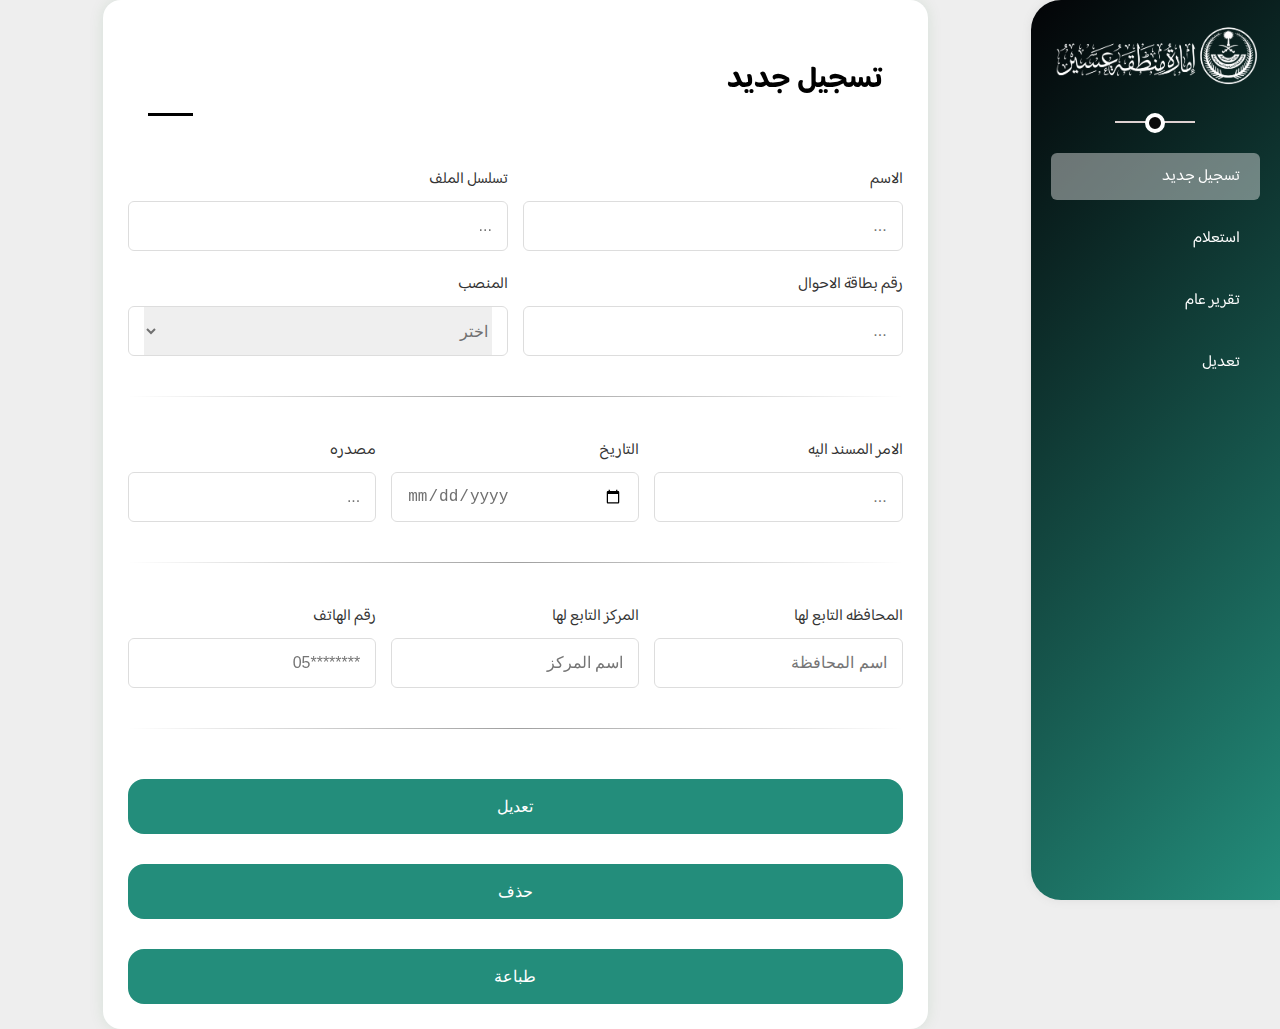
<file: edara-main/details.html>
<!DOCTYPE html>
<html lang="en">
  <head>
    <meta charset="UTF-8" />
    <meta http-equiv="X-UA-Compatible" content="IE=edge" />
    <meta name="viewport" content="width=device-width, initial-scale=1.0" />

    <link rel="stylesheet" href="./css/framework.css" />
    <link rel="stylesheet" href="./css/main.css" />
    <link rel="stylesheet" href="form.css" />
    <link rel="preconnect" href="https://fonts.googleapis.com" />
    <link rel="preconnect" href="https://fonts.gstatic.com" crossorigin />
    <link
      href="https://fonts.googleapis.com/css2?family=Baloo+Bhaijaan+2:wght@400..800&display=swap"
      rel="stylesheet"
    />
    <title>لوحة التحكم</title>
    <style>
      /* Red border */
      hr.new1 {
        margin-top: 40px;
        margin-bottom: 20px;
        border: 0;
        opacity: 0.5;
        height: 1px;
        background-image: linear-gradient(
          to right,
          rgba(0, 0, 0, 0),
          rgba(0, 0, 0, 0.75),
          rgba(0, 0, 0, 0)
        );
      }
    </style>
  </head>
  <body dir="rtl" class="bg-eee">
    <div class="page d-flex bg-eee">
      <!-- Sidebar -->

      <div class="sidebar p-20 p-relative">
        <h3 class="p-relative text-center pb-15 mb-30 hide-mobile">
          <img src="imgs/logo-white.svg" class="sidebar-logo p-30" alt="Logo" />
        </h3>
        <ul>
          <li>
            <a
              href="newrecord.html"
              class="active fs-14 rad-6 d-flex align-center c-black p-10"
            >
              <i class="fa-regular fa-chart-bar fa-fw mr-10"></i>
              <span class="hide-mobile">تسجيل جديد</span>
            </a>
          </li>
          <li>
            <a
              href="Inquiries.html"
              class="fs-14 rad-6 d-flex align-center c-black p-10"
            >
              <i class="fa-solid fa-gear fa-fw mr-10"></i>
              <span class="hide-mobile">استعلام</span>
            </a>
          </li>
          <li>
            <a
              href="report.html"
              class="fs-14 rad-6 d-flex align-center c-black p-10"
            >
              <i class="fa-regular fa-user fa-fw mr-10"></i>
              <span class="hide-mobile">تقرير عام </span>
            </a>
          </li>
          <li>
            <a
              href="edit.html"
              class="fs-14 rad-6 d-flex align-center c-black p-10"
            >
              <i class="fa-solid fa-diagram-project fa-fw mr-10"></i>
              <span class="hide-mobile">تعديل </span>
            </a>
          </li>
        </ul>
      </div>
      <!-- End Sidebar -->
      <!-- Content -->
      <div class="content w-full">
        <section dir="rtl" class="container">
          <form action="#" class="form">
            <h1 class="p-relative">تسجيل جديد</h1>

            <!--------------------------------------------------------------------->
            <div class="column">
              <div class="input-box">
                <label>الاسم </label>
                <input type="text" placeholder="..." required />
              </div>

              <div class="input-box">
                <label>تسلسل الملف</label>
                <input type="text" placeholder="..." required />
              </div>
            </div>

            <div class="column">
              <div class="input-box">
                <label>رقم بطاقة الاحوال</label>
                <input type="number" placeholder="..." required />
              </div>
              <div class="input-box">
                <label>المنصب </label>

                <div class="select-box">
                  <select>
                    <option hidden>اختر</option>
                    <option>مشائخ الشمل</option>
                    <option>مشائخ القبائل</option>
                    <option>النواب</option>
                    <option>العمد</option>
                  </select>
                </div>
              </div>
            </div>
            <hr class="new1" />
            <!--------------------------------------------------------------------->
            <div class="column">
              <div class="input-box">
                <label>الامر المسند اليه </label>
                <input type="text" placeholder="..." required />
              </div>

              <div class="input-box">
                <label>التاريخ</label>
                <input type="date" placeholder=".." required />
              </div>
              <div class="input-box">
                <label>مصدره</label>
                <input type="text" placeholder="..." required />
              </div>
            </div>
            <!--------------------------------------------------------------------->
            <hr class="new1" />

            <div class="column">
              <div class="input-box">
                <label>المحافظه التابع لها</label>
                <input type="text" placeholder="اسم المحافظة" required />
              </div>
              <div class="input-box">
                <label>المركز التابع لها </label>
                <input type="text" placeholder="اسم المركز" required />
              </div>
              <div class="input-box">
                <label>رقم الهاتف</label>
                <input type="text" placeholder="********05" required />
              </div>
            </div>

            <hr class="new1" />

            <!--------------------------------------------------------------------->

            <button>تعديل</button>
            <button>حذف</button>
            <button>طباعة</button>
            
          </form>
        </section>
      </div>
    </div>
  </body>
</html>
</file>
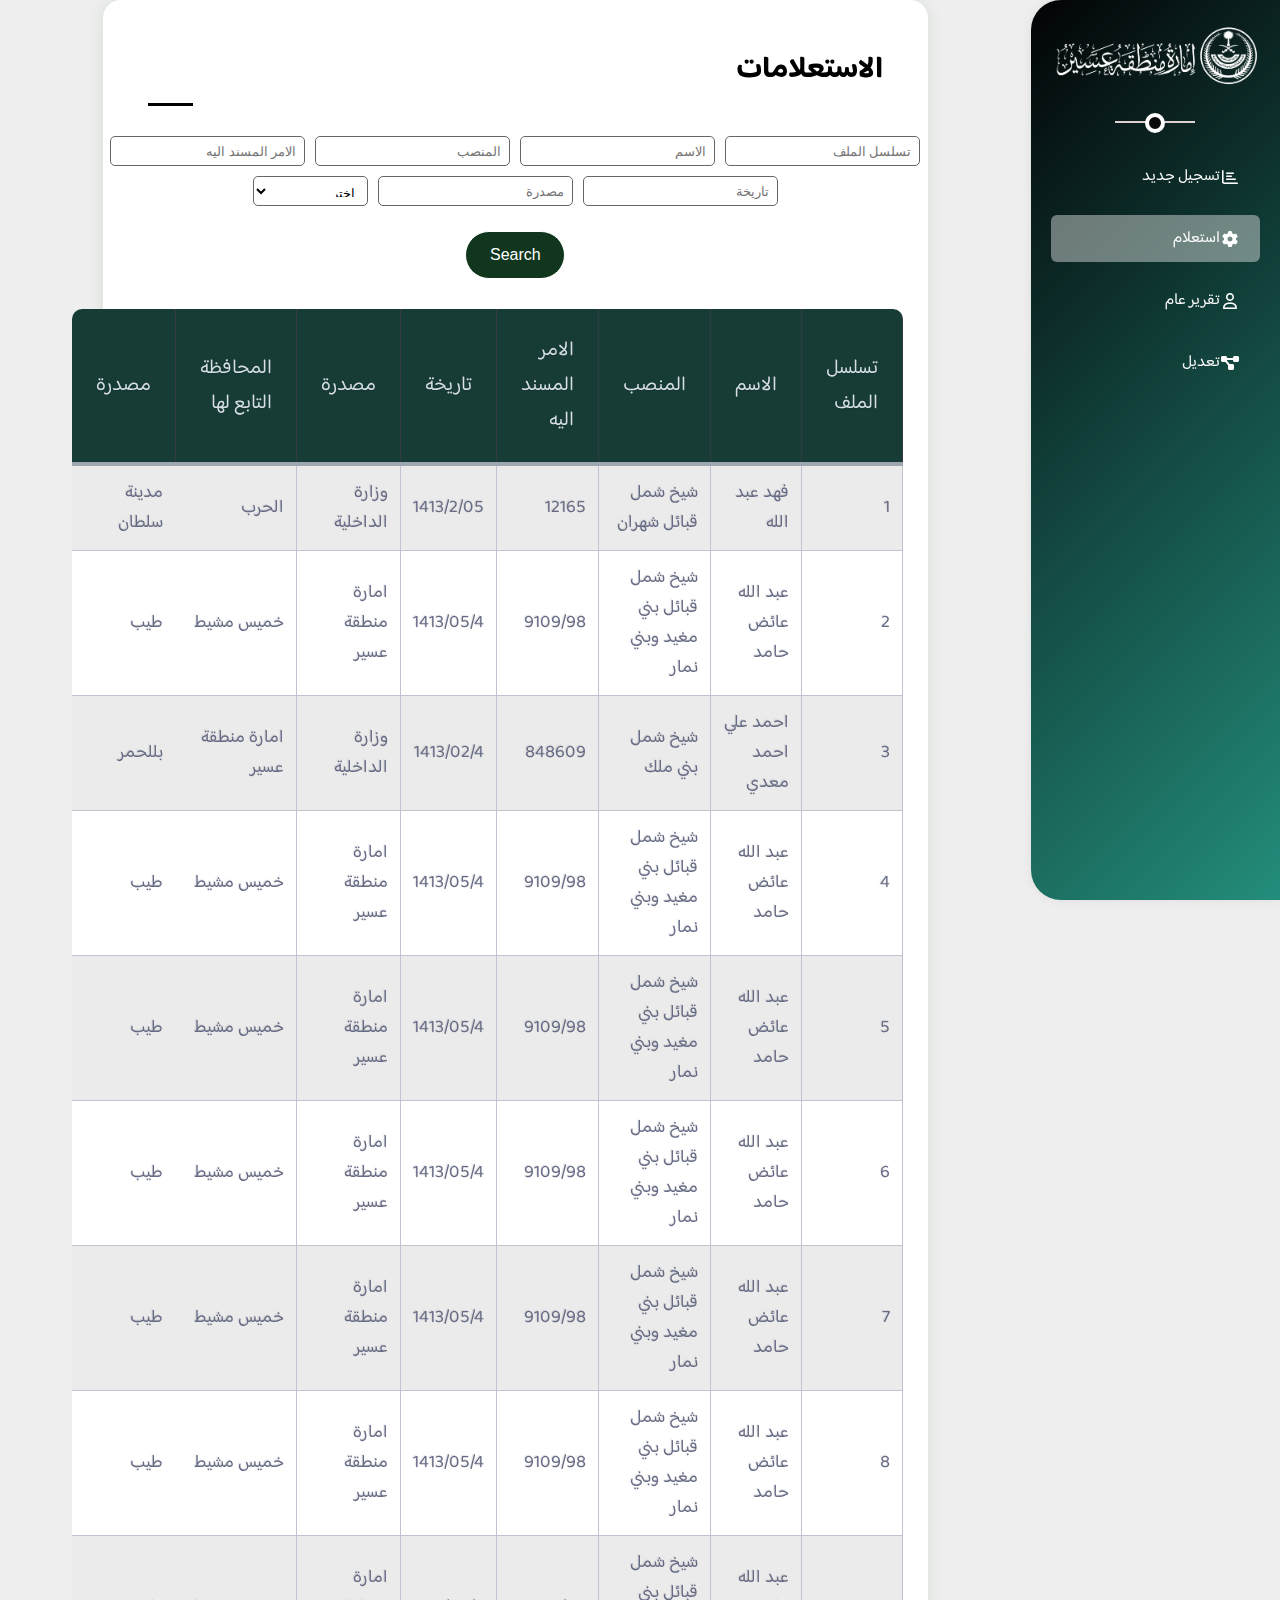
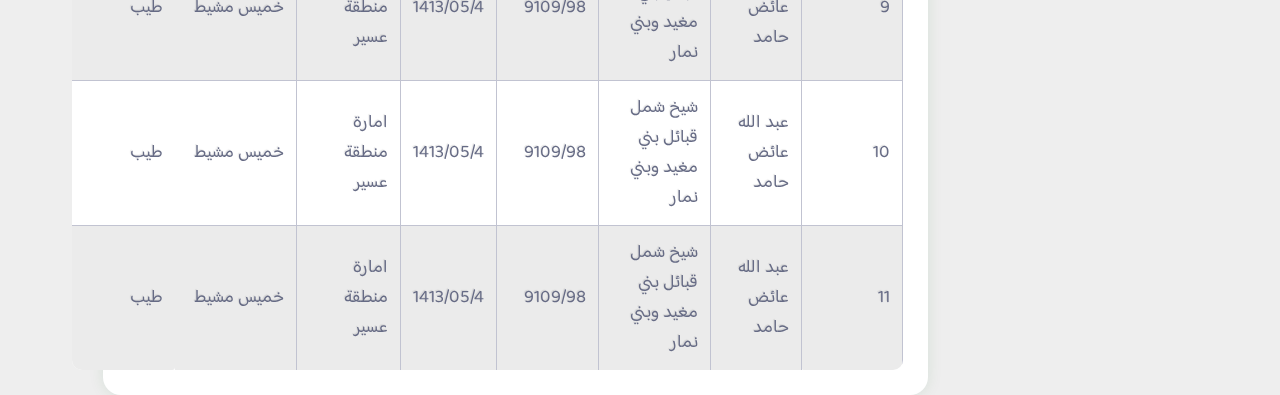
<file: edara-main/Inquiries.html>
<!DOCTYPE html>
<html lang="en">
  <head>
    <meta charset="UTF-8" />
    <meta http-equiv="X-UA-Compatible" content="IE=edge" />
    <meta name="viewport" content="width=device-width, initial-scale=1.0" />
    <link rel="stylesheet" href="table.css" />
    <link rel="stylesheet" href="./css/all.min.css" />
    <link rel="stylesheet" href="./css/framework.css" />
    <link rel="stylesheet" href="./css/main.css" />
    <link rel="preconnect" href="https://fonts.googleapis.com" />
    <link rel="preconnect" href="https://fonts.gstatic.com" crossorigin />
    <link
      href="https://fonts.googleapis.com/css2?family=Open+Sans:ital,wght@0,300;0,400;0,500;0,600;0,700;0,800;1,300;1,400;1,500;1,600;1,700;1,800&display=swap"
      rel="stylesheet"
    />
    <title>الاستعلام</title>
  </head>
  <body dir="rtl" class="bg-eee">
    <div class="page d-flex bg-eee">
      <!-- Sidebar -->
      <div class="sidebar bg-white p-20 p-relative">
        <h3 class="p-relative text-center pb-15 mb-30 hide-mobile"><img src="imgs/logo-white.svg" class="sidebar-logo p-30" alt="Logo"></h3>
        <ul>
          <li>
            <a
              href="newrecord.html"
              class="fs-14 rad-6 d-flex align-center c-black p-10"
            >
              <i class="fa-regular fa-chart-bar fa-fw mr-10"></i>
              <span class="hide-mobile">تسجيل جديد</span>
            </a>
          </li>
          <li>
            <a
              href="Inquiries.html"
              class="active fs-14 rad-6 d-flex align-center c-black p-10"
            >
              <i class="fa-solid fa-gear fa-fw mr-10"></i>
              <span class="hide-mobile">استعلام</span>
            </a>
          </li>
          <li>
            <a
              href="report.html"
              class="fs-14 rad-6 d-flex align-center c-black p-10"
            >
              <i class="fa-regular fa-user fa-fw mr-10"></i>
              <span class="hide-mobile">تقرير عام</span>
            </a>
          </li>
          <li>
            <a
              href="edit.html"
              class="fs-14 rad-6 d-flex align-center c-black p-10"
            >
              <i class="fa-solid fa-diagram-project fa-fw mr-10"></i>
              <span class="hide-mobile">تعديل</span>
            </a>
          </li>
          
        </ul>
      </div>
      <!-- End Sidebar -->
      <!-- Content -->
      <div class="content w-full">

        <section dir="rtl" class="container">

       
        <h1 class="p-relative">الاستعلامات</h1>
        <div class="wrapper">
       
          <div dir="rtl" class="search-container">
            <div class="line">
              <input type="text" class="search" placeholder="تسلسل الملف">
              <input type="text" class="date-from" placeholder="الاسم">
              <input type="text" class="date-to" placeholder="المنصب">
              <input type="text" class="date-from" placeholder="الامر المسند اليه">
            </div>
            <div class="line">
              <input type="text" class="date-to" placeholder="تاريخة">
              <input type="text" class="date-from" placeholder="مصدرة"> 
                
                  <select class="selecto">
                    <option hidden>اختر</option>
                    <option>مشائخ الشمل</option>
                    <option>مشائخ القبائل</option>
                    <option>النواب</option>
                    <option>العمد</option>
                  </select>
              
            </div>
            <div class="button-container">
              <button type="submit" class="button">Search</button>
            </div>
          </div>
        </div>
        <table cellpadding="0" cellspacing="0" dir="rtl" class="table-fill">
          <thead>
            <tr >
              <th class="text-right">تسلسل الملف</th>
              <th class="text-right">الاسم</th>
              <th class="text-right">المنصب</th>
              <th class="text-right">الامر المسند اليه</th>
              <th class="text-right">تاريخة</th>
              <th class="text-right">مصدرة</th>
              <th class="text-right">المحافظة التابع لها </th>
              <th class="text-right">مصدرة</th>
            </tr>
          </thead>
          <tbody class="table-hover">
            <tr>
              <td class="text-right">1</td>
              <td class="text-right">فهد عبد الله </td>
              <td class="text-right">شيخ شمل قبائل شهران</td>
              <td class="text-right">12165</td>
              <td class="text-right">1413/2/05</td>
              <td class="text-right">وزارة الداخلية</td>
              <td class="text-right">الحرب</td>
              <td class="text-right">مدينة سلطان</td>
            </tr>
            <tr>
              <td class="text-right">2</td>
              <td class="text-right">عبد الله عائض حامد</td>
              <td class="text-right">شيخ شمل قبائل بني مغيد وبني نمار</td>
              <td class="text-right">9109/98</td>
              <td class="text-right">1413/05/4</td>
              <td class="text-right">امارة منطقة عسير</td>
              <td class="text-right">خميس مشيط</td>
              <td class="text-right">طيب</td>
            </tr>
            <tr>
              <td class="text-right">3</td>
              <td class="text-right">احمد علي احمد معدي</td>
              <td class="text-right">شيخ شمل بني ملك</td>
              <td class="text-right">848609</td>
              <td class="text-right">1413/02/4</td>
              <td class="text-right">وزارة الداخلية</td>
              <td class="text-right">امارة منطقة عسير</td>
              <td class="text-right">بللحمر</td>
            </tr>
            <tr>
              <td class="text-right">4</td>
              <td class="text-right">عبد الله عائض حامد</td>
              <td class="text-right">شيخ شمل قبائل بني مغيد وبني نمار</td>
              <td class="text-right">9109/98</td>
              <td class="text-right">1413/05/4</td>
              <td class="text-right">امارة منطقة عسير</td>
              <td class="text-right">خميس مشيط</td>
              <td class="text-right">طيب</td>
            </tr>
            <tr>
              <td class="text-right">5</td>
              <td class="text-right">عبد الله عائض حامد</td>
              <td class="text-right">شيخ شمل قبائل بني مغيد وبني نمار</td>
              <td class="text-right">9109/98</td>
              <td class="text-right">1413/05/4</td>
              <td class="text-right">امارة منطقة عسير</td>
              <td class="text-right">خميس مشيط</td>
              <td class="text-right">طيب</td>
            </tr>
            <tr>
              <td class="text-right">6</td>
              <td class="text-right">عبد الله عائض حامد</td>
              <td class="text-right">شيخ شمل قبائل بني مغيد وبني نمار</td>
              <td class="text-right">9109/98</td>
              <td class="text-right">1413/05/4</td>
              <td class="text-right">امارة منطقة عسير</td>
              <td class="text-right">خميس مشيط</td>
              <td class="text-right">طيب</td>
            </tr>
            <tr>
              <td class="text-right">7</td>
              <td class="text-right">عبد الله عائض حامد</td>
              <td class="text-right">شيخ شمل قبائل بني مغيد وبني نمار</td>
              <td class="text-right">9109/98</td>
              <td class="text-right">1413/05/4</td>
              <td class="text-right">امارة منطقة عسير</td>
              <td class="text-right">خميس مشيط</td>
              <td class="text-right">طيب</td>
            </tr>
            <tr>
              <td class="text-right">8</td>
              <td class="text-right">عبد الله عائض حامد</td>
              <td class="text-right">شيخ شمل قبائل بني مغيد وبني نمار</td>
              <td class="text-right">9109/98</td>
              <td class="text-right">1413/05/4</td>
              <td class="text-right">امارة منطقة عسير</td>
              <td class="text-right">خميس مشيط</td>
              <td class="text-right">طيب</td>
            </tr>
            <tr>
              <td class="text-right">9</td>
              <td class="text-right">عبد الله عائض حامد</td>
              <td class="text-right">شيخ شمل قبائل بني مغيد وبني نمار</td>
              <td class="text-right">9109/98</td>
              <td class="text-right">1413/05/4</td>
              <td class="text-right">امارة منطقة عسير</td>
              <td class="text-right">خميس مشيط</td>
              <td class="text-right">طيب</td>
            </tr>
            <tr>
              <td class="text-right">10</td>
              <td class="text-right">عبد الله عائض حامد</td>
              <td class="text-right">شيخ شمل قبائل بني مغيد وبني نمار</td>
              <td class="text-right">9109/98</td>
              <td class="text-right">1413/05/4</td>
              <td class="text-right">امارة منطقة عسير</td>
              <td class="text-right">خميس مشيط</td>
              <td class="text-right">طيب</td>
            </tr>
            <tr>
              <td class="text-right">11</td>
              <td class="text-right">عبد الله عائض حامد</td>
              <td class="text-right">شيخ شمل قبائل بني مغيد وبني نمار</td>
              <td class="text-right">9109/98</td>
              <td class="text-right">1413/05/4</td>
              <td class="text-right">امارة منطقة عسير</td>
              <td class="text-right">خميس مشيط</td>
              <td class="text-right">طيب</td>
            </tr>


          </tbody>
        </table>
        
        </div>
      </div>

    </div>
  </body>
</html>
</file>
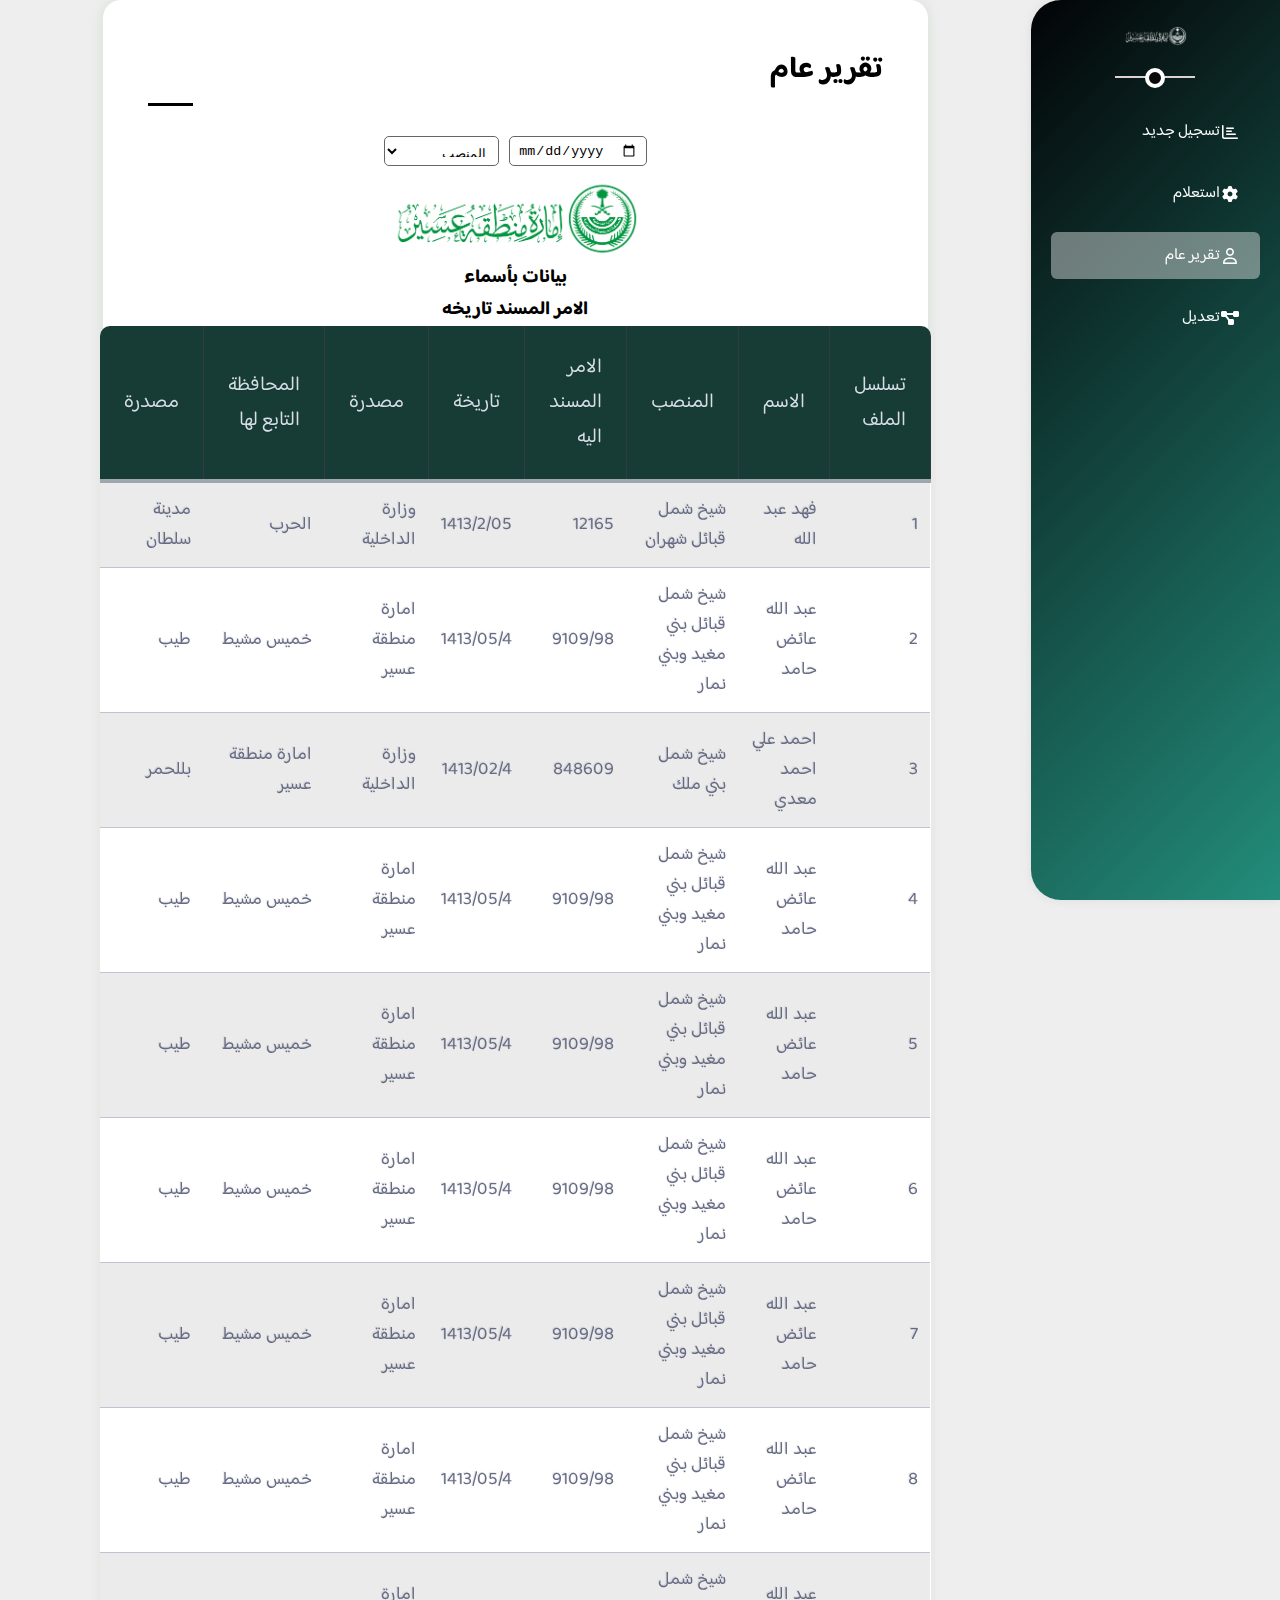
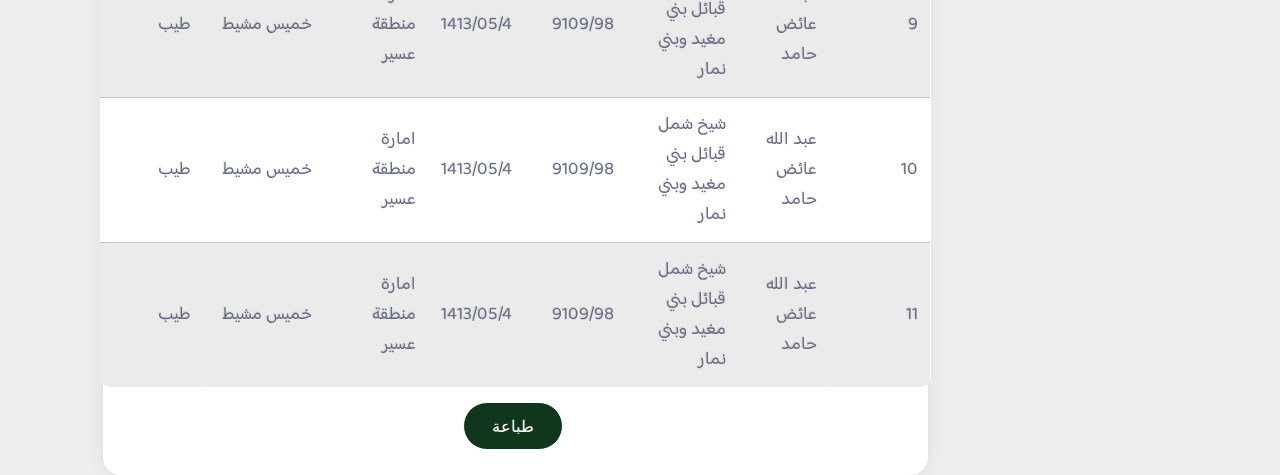
<file: edara-main/report.html>
<!DOCTYPE html>
<html lang="en">
  <head>
    <meta charset="UTF-8" />
    <meta http-equiv="X-UA-Compatible" content="IE=edge" />
    <meta name="viewport" content="width=device-width, initial-scale=1.0" />
    <link rel="stylesheet" href="./css/all.min.css" />
    <link rel="stylesheet" href="./css/framework.css" />
    <link rel="stylesheet" href="./css/main.css" />
    <link rel="stylesheet" href="report.css" />
    
    <link rel="preconnect" href="https://fonts.googleapis.com" />
    <link rel="preconnect" href="https://fonts.gstatic.com" crossorigin />

    <link
      href="https://fonts.googleapis.com/css2?family=Baloo+Bhaijaan+2:wght@400..800&display=swap"
      rel="stylesheet"
    />
    <title>تقرير عام</title>
  </head>
  <body dir="rtl" class="bg-eee">
    <div class="page d-flex bg-eee">
      <!-- Sidebar -->
      <div class="sidebar bg-white p-20 p-relative">
        <h3 class="p-relative text-center pb-15 mb-30 hide-mobile">
          <img src="imgs/logo-white.svg" class="sidebar-logo p-30" alt="Logo" />
        </h3>
        <ul>
          <li>
            <a
              href="newrecord.html"
              class="fs-14 rad-6 d-flex align-center c-black p-10"
            >
              <i class="fa-regular fa-chart-bar fa-fw mr-10"></i>
              <span class="hide-mobile">تسجيل جديد</span>
            </a>
          </li>
          <li>
            <a
              href="Inquiries.html"
              class="fs-14 rad-6 d-flex align-center c-black p-10"
            >
              <i class="fa-solid fa-gear fa-fw mr-10"></i>
              <span class="hide-mobile">استعلام</span>
            </a>
          </li>
          <li>
            <a
              href="report.html"
              class="active fs-14 rad-6 d-flex align-center c-black p-10"
            >
              <i class="fa-regular fa-user fa-fw mr-10"></i>
              <span class="hide-mobile">تقرير عام</span>
            </a>
          </li>
          <li>
            <a
              href="edit.html"
              class="fs-14 rad-6 d-flex align-center c-black p-10"
            >
              <i class="fa-solid fa-diagram-project fa-fw mr-10"></i>
              <span class="hide-mobile">تعديل</span>
            </a>
          </li>
        </ul>
      </div>
      <!-- End Sidebar -->
      <!-- Content -->
      <div class="content w-full">

        <section dir="rtl" class="container">

       
        <h1 class="p-relative">تقرير عام</h1>
        <div class="wrapper">
          <div class="line">
            <input type="date" class="date-to" placeholder="تاريخة">
                <select class="selecto">
                  <option hidden>المنصب</option>
                  <option>مشائخ الشمل</option>
                  <option>مشائخ القبائل</option>
                  <option>النواب</option>
                  <option>العمد</option>
                </select>
            
          </div>
       
          <div id="printableArea" class="pcontiner">
            

            <!-- <img src="imgs/logo-color.svg" class="logo" alt="Logo" /> -->
            <div class="logo-container">
            <img src="imgs/logo-color.svg" class="logo" alt="Logo" />
          </div>
            <h3>بيانات بأسماء</h3>
            <h3>الامر المسند تاريخه</h3>
         
            <table cellpadding="0" cellspacing="0" dir="rtl" class="table-fill">
              <thead>
                <tr >
                  <th class="text-right">تسلسل الملف</th>
                  <th class="text-right">الاسم</th>
                  <th class="text-right">المنصب</th>
                  <th class="text-right">الامر المسند اليه</th>
                  <th class="text-right">تاريخة</th>
                  <th class="text-right">مصدرة</th>
                  <th class="text-right">المحافظة التابع لها </th>
                  <th class="text-right">مصدرة</th>
                </tr>
              </thead>
              <tbody class="table-hover">
                <tr>
                  <td class="text-right">1</td>
                  <td class="text-right">فهد عبد الله </td>
                  <td class="text-right">شيخ شمل قبائل شهران</td>
                  <td class="text-right">12165</td>
                  <td class="text-right">1413/2/05</td>
                  <td class="text-right">وزارة الداخلية</td>
                  <td class="text-right">الحرب</td>
                  <td class="text-right">مدينة سلطان</td>
                </tr>
                <tr>
                  <td class="text-right">2</td>
                  <td class="text-right">عبد الله عائض حامد</td>
                  <td class="text-right">شيخ شمل قبائل بني مغيد وبني نمار</td>
                  <td class="text-right">9109/98</td>
                  <td class="text-right">1413/05/4</td>
                  <td class="text-right">امارة منطقة عسير</td>
                  <td class="text-right">خميس مشيط</td>
                  <td class="text-right">طيب</td>
                </tr>
                <tr>
                  <td class="text-right">3</td>
                  <td class="text-right">احمد علي احمد معدي</td>
                  <td class="text-right">شيخ شمل بني ملك</td>
                  <td class="text-right">848609</td>
                  <td class="text-right">1413/02/4</td>
                  <td class="text-right">وزارة الداخلية</td>
                  <td class="text-right">امارة منطقة عسير</td>
                  <td class="text-right">بللحمر</td>
                </tr>
                <tr>
                  <td class="text-right">4</td>
                  <td class="text-right">عبد الله عائض حامد</td>
                  <td class="text-right">شيخ شمل قبائل بني مغيد وبني نمار</td>
                  <td class="text-right">9109/98</td>
                  <td class="text-right">1413/05/4</td>
                  <td class="text-right">امارة منطقة عسير</td>
                  <td class="text-right">خميس مشيط</td>
                  <td class="text-right">طيب</td>
                </tr>
                <tr>
                  <td class="text-right">5</td>
                  <td class="text-right">عبد الله عائض حامد</td>
                  <td class="text-right">شيخ شمل قبائل بني مغيد وبني نمار</td>
                  <td class="text-right">9109/98</td>
                  <td class="text-right">1413/05/4</td>
                  <td class="text-right">امارة منطقة عسير</td>
                  <td class="text-right">خميس مشيط</td>
                  <td class="text-right">طيب</td>
                </tr>
                <tr>
                  <td class="text-right">6</td>
                  <td class="text-right">عبد الله عائض حامد</td>
                  <td class="text-right">شيخ شمل قبائل بني مغيد وبني نمار</td>
                  <td class="text-right">9109/98</td>
                  <td class="text-right">1413/05/4</td>
                  <td class="text-right">امارة منطقة عسير</td>
                  <td class="text-right">خميس مشيط</td>
                  <td class="text-right">طيب</td>
                </tr>
                <tr>
                  <td class="text-right">7</td>
                  <td class="text-right">عبد الله عائض حامد</td>
                  <td class="text-right">شيخ شمل قبائل بني مغيد وبني نمار</td>
                  <td class="text-right">9109/98</td>
                  <td class="text-right">1413/05/4</td>
                  <td class="text-right">امارة منطقة عسير</td>
                  <td class="text-right">خميس مشيط</td>
                  <td class="text-right">طيب</td>
                </tr>
                <tr>
                  <td class="text-right">8</td>
                  <td class="text-right">عبد الله عائض حامد</td>
                  <td class="text-right">شيخ شمل قبائل بني مغيد وبني نمار</td>
                  <td class="text-right">9109/98</td>
                  <td class="text-right">1413/05/4</td>
                  <td class="text-right">امارة منطقة عسير</td>
                  <td class="text-right">خميس مشيط</td>
                  <td class="text-right">طيب</td>
                </tr>
                <tr>
                  <td class="text-right">9</td>
                  <td class="text-right">عبد الله عائض حامد</td>
                  <td class="text-right">شيخ شمل قبائل بني مغيد وبني نمار</td>
                  <td class="text-right">9109/98</td>
                  <td class="text-right">1413/05/4</td>
                  <td class="text-right">امارة منطقة عسير</td>
                  <td class="text-right">خميس مشيط</td>
                  <td class="text-right">طيب</td>
                </tr>
                <tr>
                  <td class="text-right">10</td>
                  <td class="text-right">عبد الله عائض حامد</td>
                  <td class="text-right">شيخ شمل قبائل بني مغيد وبني نمار</td>
                  <td class="text-right">9109/98</td>
                  <td class="text-right">1413/05/4</td>
                  <td class="text-right">امارة منطقة عسير</td>
                  <td class="text-right">خميس مشيط</td>
                  <td class="text-right">طيب</td>
                </tr>
                <tr>
                  <td class="text-right">11</td>
                  <td class="text-right">عبد الله عائض حامد</td>
                  <td class="text-right">شيخ شمل قبائل بني مغيد وبني نمار</td>
                  <td class="text-right">9109/98</td>
                  <td class="text-right">1413/05/4</td>
                  <td class="text-right">امارة منطقة عسير</td>
                  <td class="text-right">خميس مشيط</td>
                  <td class="text-right">طيب</td>
                </tr>


              </tbody>
            </table>
      </div>
      
      <input type="button" class="button" onclick="printDiv('printableArea')" value="طباعة" />
        </div>
        
        
        </div>
    </div>
  </body>
  <script>
    function printDiv(divId) {
     var printContents = document.getElementById(divId).innerHTML;
     var originalContents = document.body.innerHTML;

     document.body.innerHTML = printContents;

     window.print();

     document.body.innerHTML = originalContents;
}
  </script>
</html>
</file>
<file: style.css>
@import url('https://fonts.googleapis.com/css2?family=Baloo+Bhaijaan+2:wght@400..800&display=swap');

* {
    margin: 0;
    padding: 0;
    box-sizing: border-box;
    font-family: "Baloo Bhaijaan 2", sans-serif;
}

body {
    display: flex;
    justify-content: center;
    align-items: center;
    min-height: 100vh;
    background: #030306;
    background: linear-gradient(135deg, #030306, #238D7B);
    position: relative; /* Add this line to position the copyright image */
}
.logo {
    position: fixed;
    top: 20px; /* Adjust as needed */
    right: 20px; /* Adjust as needed */
    width: 300px; /* Adjust width as needed */
    height: auto; /* Maintain aspect ratio */
    z-index: 1000; /* Ensure the logo stays on top of other elements */
}


.login-box {
    display: flex;
    justify-content: center;
    flex-direction: column;
    padding: 20px;
    border-radius: 18px;
    background: rgba(230, 221, 221, 0.2); /* Transparent background */
    backdrop-filter: blur(10px); /* Blur effect for frosted glass appearance */
    box-shadow: 0 0 15px rgba(0, 0, 0, 0.2); /* Subtle shadow for depth */
    color: #fff; /* Ensure text inside is white for better contrast */
}

.login-header {
    text-align: center;
    margin: 20px 0 40px 0;
}

.login-header header {
    color: #fff; /* White text color */
    font-size: 30px;
    font-weight: 600;
}

.input-box .input-field {
    width: 100%;
    height: 60px;
    font-size: 17px;
    padding: 0 25px;
    margin-bottom: 15px;
    border-radius: 30px;
    border: none;
    background: rgba(255, 255, 255, 0.5); /* Semi-transparent input background */
    color: #000; /* Black text color */
    box-shadow: 0px 5px 10px 1px rgba(0, 0, 0, 0.05);
    outline: none;
    transition: .3s;
}

::placeholder {
    font-weight: 500;
    color: #666; /* Placeholder text color */
}

.input-field:focus {
    width: 105%;
}

.forgot {
    display: flex;
    justify-content: space-between;
    margin-bottom: 40px;
}

section {
    display: flex;
    align-items: center;
    font-size: 14px;
    color: #fff; /* White text color */
}

#check {
    margin-right: 10px;
}

a {
    text-decoration: none;
    color: #fff; /* White text color */
}

a:hover {
    text-decoration: underline;
}

.input-submit {
    position: relative;
}

.submit-btn {
    width: 100%;
    height: 60px;
    background: #222;
    border: none;
    border-radius: 30px;
    cursor: pointer;
    transition: .3s;
}

.input-submit label {
    position: absolute;
    top: 50%;
    left: 50%;
    font-size: 20px;
    font-weight: 600;
    color: #fff; /* White text color */
    transform: translate(-50%, -50%);
    cursor: pointer;
}

.submit-btn:hover {
    background: #000;
    transform: scale(1.05);
}

.sign-up-link {
    text-align: center;
    font-size: 15px;
    margin-top: 20px;
}

.sign-up-link a {
    color: #fff; /* White text color */
    font-weight: 600;
}

/* Positioning the copyright image */
.copyright-img {
    position: absolute;
    bottom: 20px; /* Adjust the bottom spacing if needed */
    left: 50%;
    transform: translateX(-50%);
    width: 600px; /* Reduce the width of the image */
    height: auto; /* Maintain aspect ratio */
}


@media screen and (max-width: 768px) {
    .copyright-img {
        width: 500px; /* Adjust the width for smaller screens */
    }
}
</file>
<file: edara-main/style.css>
@import url('https://fonts.googleapis.com/css2?family=Baloo+Bhaijaan+2:wght@400..800&display=swap');

* {
    margin: 0;
    padding: 0;
    box-sizing: border-box;
    font-family: "Baloo Bhaijaan 2", sans-serif;
}

body {
    display: flex;
    justify-content: center;
    align-items: center;
    min-height: 100vh;
    background: #030306;
    background: linear-gradient(135deg, #030306, #238D7B);
    position: relative; /* Add this line to position the copyright image */
}
.logo {
    position: fixed;
    top: 20px; /* Adjust as needed */
    right: 20px; /* Adjust as needed */
    width: 300px; /* Adjust width as needed */
    height: auto; /* Maintain aspect ratio */
    z-index: 1000; /* Ensure the logo stays on top of other elements */
}


.login-box {
    display: flex;
    justify-content: center;
    flex-direction: column;
    padding: 20px;
    border-radius: 18px;
    background: rgba(230, 221, 221, 0.2); /* Transparent background */
    backdrop-filter: blur(10px); /* Blur effect for frosted glass appearance */
    box-shadow: 0 0 15px rgba(0, 0, 0, 0.2); /* Subtle shadow for depth */
    color: #fff; /* Ensure text inside is white for better contrast */
}

.login-header {
    text-align: center;
    margin: 20px 0 40px 0;
}

.login-header header {
    color: #fff; /* White text color */
    font-size: 30px;
    font-weight: 600;
}

.input-box .input-field {
    width: 100%;
    height: 60px;
    font-size: 17px;
    padding: 0 25px;
    margin-bottom: 15px;
    border-radius: 30px;
    border: none;
    background: rgba(255, 255, 255, 0.5); /* Semi-transparent input background */
    color: #000; /* Black text color */
    box-shadow: 0px 5px 10px 1px rgba(0, 0, 0, 0.05);
    outline: none;
    transition: .3s;
}

::placeholder {
    font-weight: 500;
    color: #666; /* Placeholder text color */
}

.input-field:focus {
    width: 105%;
}

.forgot {
    display: flex;
    justify-content: space-between;
    margin-bottom: 40px;
}

section {
    display: flex;
    align-items: center;
    font-size: 14px;
    color: #fff; /* White text color */
}

#check {
    margin-right: 10px;
}

a {
    text-decoration: none;
    color: #fff; /* White text color */
}

a:hover {
    text-decoration: underline;
}

.input-submit {
    position: relative;
}

.submit-btn {
    width: 100%;
    height: 60px;
    background: #222;
    border: none;
    border-radius: 30px;
    cursor: pointer;
    transition: .3s;
}

.input-submit label {
    position: absolute;
    top: 50%;
    left: 50%;
    font-size: 20px;
    font-weight: 600;
    color: #fff; /* White text color */
    transform: translate(-50%, -50%);
    cursor: pointer;
}

.submit-btn:hover {
    background: #000;
    transform: scale(1.05);
}

.sign-up-link {
    text-align: center;
    font-size: 15px;
    margin-top: 20px;
}

.sign-up-link a {
    color: #fff; /* White text color */
    font-weight: 600;
}

/* Positioning the copyright image */
.copyright-img {
    position: absolute;
    bottom: 20px; /* Adjust the bottom spacing if needed */
    left: 50%;
    transform: translateX(-50%);
    width: 600px; /* Reduce the width of the image */
    height: auto; /* Maintain aspect ratio */
}


@media screen and (max-width: 768px) {
    .copyright-img {
        width: 500px; /* Adjust the width for smaller screens */
    }
}
</file>
<file: css/framework.css>
:root{
    --blue-color: #0075ff;
    --blue-alt-color: #0d69d5;
    --orange-color: #f59e0b;
    --green-color: #22c55e;
    --red-color: #f44336;
    --grey-color: #888;
}
/* Box */
.d-flex{
    display: flex;
}
.flex-wrap{
    flex-wrap: wrap;
}
.align-center{
    align-items: center;
}
.d-grid{
    display: grid;
}
.gap-5{
    gap: 5px;
}
.gap-10{
    gap: 10px;
}
.gap-15{
    gap: 15px;
}
.gap-20{
    gap: 20px;
}
.d-block{
    display: block;
}
.overflow-hidden{
    overflow: hidden;
}
.no-resize{
    resize: none;
}
/* End Box */

/* Margin + Padding */
.p-5{
    padding: 5px;
}
.p-10{
    padding: 10px;
}
.p-15{
    padding: 15px;
}
.p-20{
    padding: 20px;
}
.pt-10{
    padding-top: 10px;
}
.pt-15{
    padding-top: 15px;
}
.pt-20{
    padding-top: 20px;
}
.pb-10{
    padding-bottom: 10px;
}
.pb-15{
    padding-bottom: 15px;
}
.pb-20{
    padding-bottom: 20px;
}
.pl-15{
    padding-left: 15px;
}
.m-5{
    margin: 5px;
}
.m-10{
    margin: 10px;
}
.m-20{
    margin: 20px;
}
.mt-5{
    margin-top: 5px;
}
.mt-10{
    margin-top: 10px;
}
.mt-15{
    margin-top: 15px;
}
.mt-20{
    margin-top: 20px;
}
.mt-25{
    margin-top: 25px;
}
.mr-10{
    margin-right: 10px;
}
.mr-15{
    margin-right: 15px;
}
.mr-20{
    margin-right: 20px;
}
.mb-5{
    margin-bottom: 5px;
}
.mb-10{
    margin-bottom: 10px;
}
.mb-15{
    margin-bottom: 15px;
}
.mb-20{
    margin-bottom: 20px;
}
.mb-25{
    margin-bottom: 25px;
}
.mb-30{
    margin-bottom: 30px;
}
.ml-10{
    margin-left: 10px;
}
.ml-20{
    margin-left: 20px;
}
.w-full{
    width: 100%;
}
.w-fit{
    width: fit-content;
}
.h-full{
    height: 100%;
}
/* End Margin + Padding */

/* Colors */
.bg-white{
    background-color: white;
}
.bg-eee{
    background-color: #eee;
}
.bg-blue{
    background-color: var(--blue-color);
}
.bg-orange{
    background-color: var(--orange-color);
}
.bg-green{
    background-color: var(--green-color);
}
.bg-red{
    background-color: var(--red-color);
}
.bg-grey{
    background-color: var(--grey-color);
}
.c-black{
    color: #000;
}
.c-grey{
    color: var(--grey-color);
}
.c-white{
    color: #fff;
}
.c-blue{
    color: var(--blue-color);
}
.c-green{
    color: var(--green-color);
}
.c-orange{
    color: var(--orange-color);
}
.c-red{
    color: var(--red-color);
}
/* End Colors */

/* Position */
.p-relative{
    position: relative;
}
/* End Position */

/* Text */
.text-center{
    text-align: center;
}
.fs-13{
    font-size: 13px;
}
.fs-14{
    font-size: 14px;
}
.fs-15{
    font-size: 15px;
}
.fs-16{
    font-size: 16px;
}
.fs-25{
    font-size: 25px;
}
.fw-bold{
    font-weight: bold;
}
.fw-500{
    font-weight: 500;
}
.fw-600{
    font-weight: 600;
}
/* End Text */

/* Border */
.rad-6{
    border-radius: 6px;
}
.rad-10{
    border-radius: 10px;
}
.rad-half{
    border-radius: 50%;
}
.b-none{
    border: none;
}
.border-ccc{
    border: 1px solid #ccc;
}
.border-eee{
    border: 1px solid #eee;
}
/* End Border */

/* Components */
.center-flex{
    display: flex;
    justify-content: center;
    align-items: center;
}
.between-flex{
    display: flex;
    justify-content: space-between;
    align-items: center;
}
.btn-shape{
    padding: 4px 10px;
    border-radius: 6px;
}
.toggle-checkbox{
    display: none;
}
.toggle-switch{
    position: relative;
    width: 78px;
    height: 32px;
    border-radius: 16px;
    background-color: #ccc;
    cursor: pointer;
    transition: .3s;
}
.toggle-switch::before{
    content: "\f00d";
    font-family: "Font Awesome 6 Free";
    font-weight: 900;
    position: absolute;
    left: 4px;
    top: 50%;
    transform: translateY(-50%);
    width: 24px;
    height: 24px;
    background-color: #fff;
    border-radius: 50%;
    display: flex;
    justify-content: center;
    align-items: center;
    color: #aaa;
    transition: .3s;
}
.toggle-checkbox:checked + .toggle-switch{
    background-color: var(--blue-color);
}
.toggle-checkbox:checked + .toggle-switch::before{
    left: calc(100% - 28px);
    content: "\f00c";
    color: var(--blue-color);
}
input[type="checkbox"]{
    -webkit-appearance: none;
    appearance: none;
    width: 20px;
    height: 20px;
    border: 2px solid var(--grey-color);
    border-radius: 3px;
    transition: .2s;
    cursor: pointer;
    position: relative;
}
input[type="checkbox"]::after{
    content: "\f00c";
    font-family: "Font Awesome 6 Free";
    font-weight: 900;
    position: absolute;
    top: 0;
    left: 0;
    width: 100%;
    height: 100%;
    display: flex;
    justify-content: center;
    align-items: center;
    background-color: var(--blue-color);
    color: #fff;
    transform: scale(0) rotate(360deg);
    transition: .2s;
}
input[type="checkbox"]:checked::after{
    transform: scale(1) rotate(0);
}
input[type="checkbox"]:checked{
    border-color: var(--blue-color);
}
input[type="checkbox"]:hover{
    border-color: var(--blue-color);
}
input[type="radio"]{
    -webkit-appearance: none;
    appearance: none;
    width: 22px;
    height: 22px;
    border: 2px solid var(--grey-color);
    border-radius: 50%;
    transition: .2s;
    cursor: pointer;
    position: relative;
}
input[type="radio"]::after{
    content: "";
    position: absolute;
    top: 50%;
    left: 50%;
    width: calc(100% - 5px);
    height: calc(100% - 5px);
    border-radius: 50%;
    display: flex;
    justify-content: center;
    align-items: center;
    background-color: var(--blue-color);
    color: #fff;
    transform: translate(-50%, -50%) scale(0);
    transition: .2s;
}
input[type="radio"]:checked::after{
    transform: translate(-50%, -50%) scale(1);
}
input[type="radio"]:checked{
    border-color: var(--blue-color);
}
input[type="radio"]:hover{
    border-color: var(--blue-color);
}
/* End Components */

/* Media Queries */
@media (max-width: 767px){
    .hide-mobile{
        display: none;
    }
    .block-mobile{
        display: block;
    }
    .p-10-mobile{
        padding: 10px;
    }
    .text-center-mobile{
        text-align: center;
    }
    .flex-column-mobile{
        flex-direction: column;
    }
}
/* End Media Queries */
</file>
<file: css/main.css>
/* Global Rules */
@import url('https://fonts.googleapis.com/css2?family=Baloo+Bhaijaan+2:wght@400..800&display=swap');

:root{
    --blue-color: #0075ff;
    --blue-alt-color: #0d69d5;
    --orange-color: #f59e0b;
    --green-color: #22c55e;
    --red-color: #f44336;
    --grey-color: #888;
}

*{
    -webkit-box-sizing: border-box;
    -moz-box-sizing: border-box;
    box-sizing: border-box;
    margin: 0;
    padding: 0;
}

body{
    font-family: "Baloo Bhaijaan 2", sans-serif;
}

::-webkit-scrollbar{
    width: 15px;
}

::-webkit-scrollbar-track{
    background-color: white;
}

::-webkit-scrollbar-thumb{
    background-color: var(--blue-color);
}

::-webkit-scrollbar-thumb:hover{
    background-color: var(--blue-alt-color);
}

ul{
    list-style: none;
    padding: 0;
}

a{
    text-decoration: none;
}

*:focus{
    outline: none;
}

*::selection{
    background-color: var(--blue-color);
    color: #fff;
}

/* End Global Rules */

/* Page Styles */

.page{
    min-height: 100vh;
}

/* End Page Styles */

/* Sidebar */

.sidebar {
    width: 300px;
    box-shadow: 0 0 10px #ddd;
    color: white;
    height: 100vh;
    position: sticky;
    border-radius: 30px 0px 0px 30px;
    top: 0;
    left: 0;
    overflow-y: auto;
background: #030306;
background: linear-gradient(135deg, #030306, #238D7B);
}

/* .sidebar-logo {
    margin-bottom: 20px;
    top: 5px; 
    top: 5px; 
    left: 50%; 
    transform: translateX(-50%);
    width: 100px; 
    height: auto; 
    z-index: 1001; 
} */


.sidebar::-webkit-scrollbar{
    width: 1px;
}

.sidebar h3{
    font-size: 25px;
    font-weight:400;
    
    
}


.sidebar h3::after{
    content: "";
    position: absolute;
    bottom: 0;
    left: 50%;
    transform: translateX(-50%);
    width: 80px;
    height: 2px;
    background-color: rgb(222, 209, 209);
}

.sidebar h3::before{
    content: "";
    position: absolute;
    bottom: 0;
    left: 50%;
    transform: translate(-50%, 50%);
    width: 12px;
    height: 12px;
    border-radius: 50%;
    border: 4px solid #fff;
    background-color: rgb(10, 10, 10);
    z-index: 100;
}


.sidebar ul li a{
    font-size:medium;
    transition: .2s;
    margin-bottom: 15px;
    color:  white;
}

.sidebar ul li a:hover,
.sidebar ul li a.active{
    background-color: #f1f1f16e;
}

@media (max-width: 767px){
    .sidebar{
        width: 61px;
        box-shadow: 0 0 10px #ddd;
        padding: 10px;
    }
    .sidebar ul li a{
        width: 100%;
    }
    .sidebar ul li a i{
        margin: 0;
        width: 100%;
        text-align: center;
    }
    .sidebar h3{
        font-size: 13px;
        letter-spacing: -2px;
        margin-bottom: 15px;
        padding: 0;
        font-weight: 900;
    }
    .sidebar h3::after,
    .sidebar h3::before{
        display: none;
    }
}

/* End Sidebar */

/* Content */

.content {
    overflow: hidden;
    align-items: center;
    justify-content: center;
    display: flex;
}

.content .head .search input{
    border: 1px solid #ccc;
    width: 160px;
    padding-left: 30px;
    transition: .2s;
    font-size: 13px;
}

.content .head .search::before{
    font-family: "Font Awesome 6 Free";
    content: "\f002";
    font-weight: 900;
    position: absolute;
    left: 16px;
    top: 50%;
    transform: translate(-50%, -50%);
    color: var(--grey-color);
}

.content .head .search input:focus{
    width: 170px;
}

.content .head .search input::placeholder{
    transition: .2s;
}

.content .head .search input:focus::placeholder{
    opacity: 0;
}

.content .icons img{
    width: 30px;
    height: 30px;
}

.content .icons a{
    color: #000;
}

.content .icons a::after{
    content: "";
    position: absolute;
    top: -5px;
    right: -5px;
    width: 7px;
    height: 7px;
    background-color: var(--red-color);
    border-radius: 50%;
}

.page .content h1{
    margin: 20px 20px 40px;
    font-size: 30px;
}

.page .content h1::before,
.page .content h1::after{
    content: "";
    height: 3px;
    position: absolute;
    bottom: -10px;
    left: 0;
}

.page .content h1::before{
    background-color: #fff;
    width: 120px;
}

.page .content h1::after{
    background-color: #000;
    width: 45px;
}

.page .content .wrapper{
    grid-template-columns: repeat(auto-fill, minmax(450px, 1fr));
    margin: 0 20px;
}

@media (max-width: 767px){
    .page .content h1{
        font-size: 25px;
    }
    .page .content .wrapper{
        grid-template-columns: minmax(195px, 1fr);
        margin: 0 10px;
    }
}

@media (max-width: 320px){
    .content .head .search input{
        width: 125px;
        font-size: 11px;
    }
    .content .head .search input:focus{
        width: 125px;
    }
}

/* End Content */

/* Welcome Widget */

.welcome .intro img.welcome-img{
    max-width: 200px;
}

.welcome .intro .text{
    padding-bottom: 35px;
}

.welcome .body .info{
    border-top: 1px solid #eee;
    border-bottom: 1px solid #eee;
}

.welcome .body .info div{
    flex: 1;
}

.welcome img.avatar-img{
    width: 64px;
    height: 64px;
    border-radius: 50%;
    margin: 0 0 -32px 20px;
    transform: translateY(-50%);
    border: 2px solid #fff;
    padding: 2px;
    box-shadow: 0 0 5px #ddd;
}

.welcome .body a.visit{
    margin-left: auto;
    transition: .2s;
}

.welcome .body a.visit:hover{
    background-color: var(--blue-alt-color);
}

@media (max-width: 767px){
    .welcome img.avatar-img{
        margin-left: 0;
    }
}

/* End Welcome Widget */

/* Quick Draft Widget */

.quick-draft textarea,
.quick-draft input{
    font-family: inherit;
}

.quick-draft textarea{
    resize: none;
    height: 130px;
}

.quick-draft button{
    margin-left: auto;
    transition: .2s;
    cursor: pointer;
}

.quick-draft button:hover{
    background-color: var(--blue-alt-color);
}

/* End Quick Draft Widget */

/* Targets Widget */

.yearly-targets .target-row .icon{
    width: 65px;
    height: 65px;
}

.yearly-targets .target-row .details{
    flex: 1;
}

.yearly-targets .target-row .details .progress{
    height: 4px;
}

.yearly-targets .target-row .details .progress > span{
    position: absolute;
    left: 0;
    top: 0;
    height: 100%;
}

.yearly-targets .target-row .details .progress > span span{
    position: absolute;
    top: 0;
    right: 0;
    border-top-left-radius: 0;
    border-top-right-radius: 0;
    padding: 2px 5px;
    font-size: 12px;
}

.yearly-targets .target-row.blue .icon{
    background-color: rgba(0, 119, 255, 20%);
}

.yearly-targets .target-row.blue .details .progress{
    background-color: rgba(0, 119, 255, 20%);
}

.yearly-targets .target-row.orange .icon{
    background-color: rgba(245, 158, 11, 20%);
}

.yearly-targets .target-row.orange .details .progress{
    background-color: rgba(245, 158, 11, 20%);
}

.yearly-targets .target-row.green .icon{
    background-color: rgba(34, 197, 94, 20%);
}

.yearly-targets .target-row.green .details .progress{
    background-color: rgba(34, 197, 94, 20%);
}

/* End Targets Widget */

/* Tickets Widget */

.tickets .stats .box{
    border: 1px solid #ccc;
    width: calc(50% - 10px);
}

@media (max-width: 767px){
    .tickets .stats .box{
        width: 100%;
    }
}

/* End Tickets Widget */

/* Latest News Widget */

.latest-news .news-row:not(:last-of-type){
    margin-bottom: 20px;
    padding-bottom: 20px;
    border-bottom: 1px solid #eee;
}

.latest-news .news-row img{
    width: 100px;
}

.latest-news .news-row .info{
    flex: 1;
}

@media (max-width: 767px){
    .latest-news .news-row .info{
        margin: 12px 0;
    }

    .latest-news .news-row .label{
        width: fit-content;
        margin: 0 auto;
    }
}

/* End Latest News Widget */

/* Tasks Widget */

.tasks .task-row:not(:last-of-type){
    margin-bottom: 14px;
    padding-bottom: 14px;
    border-bottom: 1px solid #eee;
}

.tasks .task-row .delete{
    cursor: pointer;
    transition: .2s;
}

.tasks .task-row .delete:hover{
    color: var(--red-color);
}

.tasks .task-row.done{
    opacity: .3;
}

.tasks .task-row.done h3,
.tasks .task-row.done p{
    text-decoration: line-through;
}

/* End Tasks Widget */

/* Latest Uploads Widget */

.latest-uploads ul li:not(:last-of-type){
    margin-bottom: 10px;
    padding-bottom: 10px;
    border-bottom: 1px solid #eee;
}

.latest-uploads ul li .info{
    flex: 1;
}

.latest-uploads ul li img{
    width: 40px;
    height: 40px;
}

/* End Latest Uploads Widget */

/* Current Project Widget */

.current-project ul{
    border-left: 2px solid var(--blue-color);
    z-index: 2;
}

.current-project li{
    padding-left: 30px;
}

.current-project li:first-of-type{
    padding-top: 0;
}

.current-project li:last-of-type{
    padding-bottom: 0;
}

.current-project li::before{
    content: "";
    display: block;
    position: absolute;
    left: 0;
    width: 20px;
    height: 20px;
    border-radius: 50%;
    background-color: white;
    transform: translateX(-50%);
    border: 2px solid white;
    outline: 2px solid var(--blue-color);
}

.current-project li.done::before{
    background-color: var(--blue-color);
}

.current-project li.current::before{
    animation: change-color .5s alternate infinite;
}

.current-project img:last-child{
    position: absolute;
    right: 0;
    bottom: 0;
    width: 170px;
    opacity: 0.1;
    z-index: 1;
}

/* End Current Project Widget */

/* Reminders Widget */

.reminders ul li span.key{
    width: 15px;
    height: 15px;
    flex-shrink: 0;
}

.reminders ul li:not(:last-of-type){
    margin-bottom: 15px;
}

.reminders ul li .info.blue{
    border-left: 2px solid var(--blue-color);
}

.reminders ul li .info.green{
    border-left: 2px solid var(--green-color);
}

.reminders ul li .info.orange{
    border-left: 2px solid var(--orange-color);
}

.reminders ul li .info.red{
    border-left: 2px solid var(--red-color);
}

/* End Reminders Widget */

/* Latest Post Widget */

.latest-post .top img{
    width: 48px;
    height: 48px;
}

.latest-post .content{
    border-top: 1px solid #eee;
    border-bottom: 1px solid #eee;
}

.latest-post .content p{
    line-height: 1.8;
    text-transform: capitalize;
}

/* End Latest Post Widget */

/* Social Media Stats Widget */

.social .box{
    padding-left: 65px;
}

.social .box:not(:last-of-type){
    margin-bottom: 10px;
}

.social .box i{
    position: absolute;
    left: 0;
    top: 0;
    width: 52px;
    background-color: var(--main-color);
    transition: .3s;
}

.social .box:hover i{
    transform: rotate(5deg);
}

.social .box span{
    color: var(--main-color);
}

.social .box a{
    background-color: var(--main-color);
    color: #fff;
}

.social .box.twitter{
    background-color: #1da1f233;
    --main-color: #1da1f2;
}

.social .box.facebook{
    background-color: #1877f233;
    --main-color: #1877f2;
}

.social .box.youtube{
    background-color: #ff000033;
    --main-color: #ff0000;
}

.social .box.linkedin{
    background-color: #0077b533;
    --main-color: #0077b5;
}

/* End Social Media Stats Widget */

/* Projects Table */

@media (max-width: 767px){
    .projects{
        margin: 20px 10px;
    }
}

.projects .responsive-table{
    overflow-x: auto;
}

.projects table{
    min-width: 1000px;
    border-spacing: 0;
}

.projects table td{
    padding: 15px;
    border-bottom: 1px solid #eee;
    border-left: 1px solid #eee;
}

.projects table tr td:last-of-type{
    border-right: 1px solid #eee;
}

.projects table tbody tr{
    transition: .2s;
}

.projects table tbody tr:hover{
    background-color: #f0f4f8;
}

.projects .responsive-table table tbody td img{
    width: 32px;
    height: 32px;
    border-radius: 50%;
    padding: 2px;
    background-color: #fff;
}

.projects .responsive-table table tbody td img:not(:first-of-type){
    margin-left: -20px;
}

/* End Projects Table */

/* ============================================================= */

/* Settings Page */

/* Site Control Widget */

.site-control textarea{
    height: 150px;
    outline: none;
    border: 1px solid #ccc;
    font-family: 'Open Sans', sans-serif;
}

.site-control button{
    outline: none;
    transition: .2s;
    margin-left: auto;
    cursor: pointer;
}

.site-control button:hover{
    background-color: var(--blue-alt-color);
}

@media (max-width: 767px){
    .site-control label .toggle-switch{
        width: 60px;
        height: 30px;
    }
}

/* End Site Control Widget */

/* General Info Widget */

.general-info input:disabled{
    cursor: no-drop;
    background-color: #f0f4f8;
}

.general-info input:disabled::placeholder{
    color: #bbb;
}

/* End General Info Widget */

/* Security Info Widget */

.sec-info a.button{
    transition: .2s;
}

.sec-info > div:not(:last-of-type){
    padding-bottom: 15px;
    border-bottom: 1px solid #eee;
}

.sec-info a.button:hover{
    background-color: var(--blue-alt-color);
}

@media (max-width: 767px){
    .sec-info label .toggle-switch{
        width: 60px;
        height: 30px;
    }
}

/* End Security Info Widget */

/* Social Media Info Widget */

.social-info i{
    width: 40px;
    height: 40px;
    background-color: #f6f6f6;
    border: 1px solid #ddd;
    border-right: none;
    border-radius: 6px 0 0 6px;
    transition: .3s;
}

.social-info input{
    height: 40px;
    background-color: #f6f6f6;
    border: 1px solid #ddd;
    border-radius: 0 6px 6px 0;
    padding-left: 10px;
    padding-right: 10px;
}

.social-info div:focus-within > i{
    color: #000;
}

/* End Social Media Info Widget */

/* Widgets Control Widget */

.widgets-control .control label{
    cursor: pointer;
}

/* End Widgets Control Widget */

/* Backup Manager Widget */

.backup-manager .servers{
    border-top: 1px solid #eee;
}

.backup-manager .servers input{
    display: none;
}

.backup-manager .servers .server{
    border: 2px solid #eee;
    transition: .2s;
    cursor: pointer;
}

.backup-manager .servers input:checked + .server{
    color: var(--blue-color);
    border-color: var(--blue-color);
}

/* End Backup Manager Widget */

/* End Settings Page */

/* ============================================================= */

/* ============================================================= */

/* Profile Page */

/* Overview Widget */

.profile-page .overview .avatar-box{
    max-width: 100%;
    width: 300px;
}

.profile-page .overview .avatar-box img{
    width: 120px;
    height: 120px;
    border-radius: 50%;
}

@media (min-width: 768px){
    .profile-page .overview .avatar-box{
        border-right: 1px solid #eee;
    }
}

.profile-page .overview .avatar-box .progress{
    height: 6px;
    width: 70%;
    margin-left: auto;
    margin-right: auto;
}

.profile-page .overview .avatar-box .progress span{
    position: absolute;
    left: 0;
    top: 0;
}

.profile-page .overview .info-box .row:not(:last-of-type){
    border-bottom: 1px solid #eee;
}

.profile-page .overview .info-box .row .info{
    flex-wrap: wrap;
}

.profile-page .overview .info-box .row .info div{
    max-width: 100%;
    width: 250px;
}

.profile-page .overview .info-box .row .info div label .toggle-switch{
    width: 60px;
    height: 20px;
    font-size: 10px;
}

@media (max-width: 767px){
    .profile-page .overview .info-box .row .info div{
        justify-content: center;
    }
    .profile-page .overview .avatar-box{
        border-bottom: 1px solid #eee;
    }
    .profile-page .overview{
        margin-left: 10px;
        margin-right: 10px;
    }
}

.profile-page .overview .info-box .row .info div label .toggle-switch::before{
    height: 14px;
    width: 14px;
}

.profile-page .overview .info-box .row .info div label .toggle-checkbox:checked + .toggle-switch::before{
    left: calc(100% - 18px);
    content: "\f00c";
    color: var(--blue-color);
}

/* End Overview Widget */

/* Other Data */

@media (max-width: 767px){
    .other-data{
        margin-left: 10px;
        margin-right: 10px;
    }
}

.other-data{
    flex-wrap: wrap;
}

.other-data .skills ul li:not(:last-child){
    border-bottom: 1px solid #eee;
}

.other-data .skills ul li span{
    display: inline-block;
    margin: 2px;
}

.other-data .skills{
    flex-grow: 1;
}

.other-data .latest-activities{
    flex-grow: 2;
}

.other-data .latest-activities .activity:not(:last-of-type){
    border-bottom: 1px solid #eee;
    padding-bottom: 20px;
    margin-bottom: 20px;
}

.other-data .latest-activities .activity img{
    width: 64px;
    height: 64px;
    border-radius: 50%;
}

@media (min-width: 768px){
    .other-data .latest-activities .activity .date{
        text-align: right;
    }
}

/* End Other Data */

/* End Profile Page */

/* ============================================================= */

/* ============================================================= */

/* Projects Page */

.projects-page .project span.date{
    position: absolute;
    top: 10px;
    right: 10px;
}

.projects-page .project .team a img{
    width: 40px;
    height: 40px;
    border-radius: 50%;
    border: 2px solid #fff;
}

.projects-page .project .team a:hover{
    z-index: 1000;
}

.projects-page .project .team a:not(:first-of-type) img{
    margin-left: -20px;
}

.projects-page .project .technologies{
    margin-left: auto;
    margin-top: 15px;
    padding-top: 15px;
    border-top: 1px solid #eee;
    flex-wrap: wrap;
    justify-content: end;
}

.projects-page .project .info{
    margin-top: 15px;
    padding-top: 15px;
    border-top: 1px solid #eee;
}

.projects-page .project .info .progress{
    max-width: 250px;
    width: 100%;
    height: 8px;
}

.projects-page .project .info .progress span{
    position: absolute;
    top: 0;
    left: 0;
}

@media (max-width: 767px){
    .projects-page .project .technologies{
        width: 100%;
        margin-left: initial;
    }
    .projects-page .project .technologies span{
        width: fit-content;
    }
}

/* End Projects Page */

/* ============================================================= */

/* ============================================================= */

/* Courses Page */

.page .content .courses-page{
    grid-template-columns: repeat(auto-fill, minmax(300px, 1fr));
}

@media (max-width: 767px){
    .page .content .courses-page{
        grid-template-columns: minmax(195px, 1fr);
        margin: 0 10px;
    }
}

.courses-page .course img.cover{
    transition: .2s;
    /* filter: blur(3px); */
}

.courses-page .course img.avatar{
    width: 64px;
    height: 64px;
    position: absolute;
    border-radius: 50%;
    border: 2px solid #fff;
    top: 20px;
    left: 20px;
}

.courses-page .course p.description{
    line-height: 1.6;
}

.courses-page .course .info{
    border-top: 1px solid #eee;
}

.courses-page .course .info span.title{
    position: absolute;
    top: 0;
    left: 50%;
    transform: translate(-50%, -50%);
}

/* End Courses Page */

/* ============================================================= */

/* ============================================================= */

/* Friends Page */

.page .content .friends-page{
    grid-template-columns: repeat(auto-fill, minmax(300px, 1fr));
}

@media (max-width: 767px){
    .page .content .friends-page{
        grid-template-columns: minmax(195px, 1fr);
        margin: 0 10px;
    }
}

.friends-page .friend .contact{
    position: absolute;
    top: 10px;
    left: 10px;
}
.friends-page .friend .contact i{
    color: #666;
    transition: .2s;
    cursor: pointer;
}
.friends-page .friend .contact i:hover{
    background-color: var(--blue-color);
    color: #fff;
}

.friends-page .friend img{
    width: 100px;
    height: 100px;
}

.friends-page .friend .info{
    border-top: 1px solid #eee;
    border-bottom: 1px solid #eee;
}

.friends-page .friend .info i{
    margin-right: 5px;
}

.friends-page .friend .info .vip{
    position: absolute;
    top: 50%;
    right: 0;
    transform: translateY(-50%);
    font-size: 40px;
    opacity: 0.2;
}

.friends-page .friend .foot{
    flex-wrap: wrap;
}

/* End Friends Page */

/* ============================================================= */

/* ============================================================= */

/* Files Page */



/* End Files Page */

/* ============================================================= */

/* ============================================================= */



/* ============================================================= */

/* Animations */

@keyframes change-color{
    from{
        background-color: var(--blue-color);
    }
    to{
        background-color: white;
    }
}

@keyframes go-up {
    0%{
        transform: translateY(0);
    }
    50%{
        transform: translateY(-2px);
    }
    100%{
        transform: translateY(0);
    }
}

/* End Animations */
</file>
<file: table.css>
@import url('https://fonts.googleapis.com/css2?family=Baloo+Bhaijaan+2:wght@400..800&display=swap');
body {
  background-color: #3e94ec;
  font-family: "Baloo Bhaijaan 2", sans-serif;
  font-size: 16px;
  font-weight: 400;
  text-rendering: optimizeLegibility;
}
.container {
  width: 80%;
  background: #fff;
  padding: 25px;
  border-radius: 18px;
  box-shadow: 0 0 15px rgba(9, 105, 33, 0.1);
}




/*** Table Styles **/

.table-fill {
  border-spacing: 1; 
  border-collapse: collapse; 
  background:white;
  border-radius:10px;
  overflow:hidden;
  max-width:1400; 
  width:100%;
  margin:0 auto;
  position:relative;
}
 
th {
  color: #D5DDE5;
  background: #173c36;
  border-bottom: 4px solid #9ea7af;
  border-right: 1px solid #343a45;
  font-size: 20px;
  font-weight: 100;
  padding: 24px;
  text-align: right;
  text-shadow: 0 1px 1px rgba(0, 0, 0, 0.1);
  vertical-align: middle;
}

tr {
  border-top: 1px solid #C1C3D1;
  border-bottom: 1px solid #C1C3D1;
  color: #666B85;
  font-size: 16px;
  font-weight: normal;
  text-shadow: 0 1px 1px rgba(256, 256, 256, 0.1);
  height: 50px; /* Adjust this value to change the row height */
}
 
tr:hover td {
  background:#4E5066;
  color:#FFFFFF;
  border-top: 1px solid #22262e;
}
 
tr:first-child {
  border-top:none;
}

tr:last-child {
  border-bottom:none;
}
 
tr:nth-child(odd) td {
  background:#EBEBEB;
}
 
tr:nth-child(odd):hover td {
  background:#4E5066;
}

tr:last-child td:first-child {
  border-bottom-left-radius:3px;
}
 
tr:last-child td:last-child {
  border-bottom-right-radius:3px;
}
 
td {
  background:#FFFFFF;
  padding:12px;
  text-align:left;
  vertical-align:middle;
  font-weight:300;
  font-size:18px;
  text-shadow: -1px -1px 1px rgba(0, 0, 0, 0.1);
  border-right: 1px solid #C1C3D1;
}

td:last-child {
  border-right: 0px;
}

th.text-left {
  text-align: left;
}

th.text-center {
  text-align: center;
}

th.text-right {
  text-align: right;
}

td.text-left {
  text-align: left;
}

td.text-center {
  text-align: center;
}

td.text-right {
  text-align: right;
}
.wrapper {
  margin: 8px 0;
  display: flex;
  justify-content: center;
  align-items: center;
  flex-direction: column;
}

.search-container {
  display: flex;
  flex-direction: column;
  align-items: center;
  margin-bottom: 30px;
}
.search-container input, 
.search-container select {
  margin-bottom: 10px; /* Adds space between inputs */
  text-align: right; /* Ensures text is right-aligned for RTL */
}

.button-container {
  width: 100%;
  display: flex;
  justify-content: center; /* Centers the button horizontally */
}

.button {
  padding: 10px 20px;
  font-size: 16px;
  cursor: pointer;
}

input {
  min-width: 20px;
  padding: 8px;
  margin: 0 4px 0 0;
  border: 1px solid #666;
  border-radius: 5px;
  height: 30px;
}

.button {
  padding: 8px 16px;
  min-height: 48px;
  min-width: 100px;
  margin-top: 15px;
  word-wrap: nowrap;

  background: rgb(16, 55, 30);
  color: #fff;
  border: 1px solid #fff;
  border-radius: 50px;
}
button:hover {
  background: #238D7B;
}
.selecto {
  
  min-width: 20px;
  padding: 8px;
  margin: 0 4px 0 0;
  border: 1px solid #666;
  border-radius: 5px;
  height: 30px;
  background-color: #ffffff;
}
.line {
  display: flex;
  justify-content: center;
  margin-bottom: 10px; /* Adds space between lines */
}

.line input, .line select, .line label {
  margin: 0 5px; /* Adds space between inputs in the same line */
}

input {
    order: 0;
    align-self: auto;  
}

.search {
  flex: 2 1 auto;
}

.date-from {
  display: flex;
  align-items: center;
}

.date-to {
  flex: 1 1 auto;
}

.button {
    order: 4;
    flex: 0 1 auto;
    align-self: auto;
}
</file>
<file: form.css>
@import url('https://fonts.googleapis.com/css2?family=Francois+One&family=Julius+Sans+One&family=Noto+Kufi+Arabic:wght@100;800&family=Oswald:wght@400;700&family=Rubik:ital,wght@0,300..900;1,300..900&family=Tajawal:wght@200;300&display=swap');


.container {
  width: 80%;
  background: #fff;
  padding: 25px;
  border-radius: 18px;
  box-shadow: 0 0 15px rgba(9, 105, 33, 0.1);
}
.container header {
  font-size: 1.5rem;
  color: #333;
  font-weight: 500;
  text-align: center;
}
.container .form {
  margin-top: 30px;
}
.form .input-box {
  width: 100%;
  margin-top: 20px;
}
.input-box label {
  color: #333;
}
.form :where(.input-box input, .select-box) {
  position: relative;
  height: 50px;
  width: 100%;
  outline: none;
  font-size: 1rem;
  color: #707070;
  margin-top: 8px;
  border: 1px solid #ddd;
  border-radius: 6px;
  padding: 0 15px;
}
.input-box input:focus {
  box-shadow: 0 1px 0 rgba(0, 0, 0, 0.1);
}
.form .column {
  display: flex;
  column-gap: 15px;

}
.form .gender-box {
  margin-top: 20px;
}
.gender-box h3 {
  color: #333;
  font-size: 1rem;
  font-weight: 400;
  margin-bottom: 8px;
}
.form :where(.gender-option, .gender) {
  display: flex;
  align-items: center;
  column-gap: 50px;
  flex-wrap: wrap;
}
.form .gender {
  column-gap: 5px;
}
.gender input {
  accent-color: rgb(130, 106, 251);
}
.form :where(.gender input, .gender label) {
  cursor: pointer;
}
.gender label {
  color: #707070;
}
.address :where(input, .select-box) {
  margin-top: 15px;
}
.select-box select {
  height: 100%;
  width: 100%;
  outline: none;
  border: none;
  color: #707070;
  font-size: 1rem;
}
.form button {
  height: 55px;
  width: 100%;
  color: #fff;
  font-size: 1rem;
  font-weight: 400;
  margin-top: 30px;
  border: none;
  border-radius: 16px;
  cursor: pointer;
  transition: all 0.2s ease;
  background: #238D7B;
}
.form button:hover {
  background: rgb(16, 55, 30);
}
/*Responsive*/
@media screen and (max-width: 500px) {
  .form .column {
    flex-wrap: wrap;
  }
  .form :where(.gender-option, .gender) {
    row-gap: 15px;
  }
}
</file>
<file: edara-main/css/framework.css>
:root{
    --blue-color: #0075ff;
    --blue-alt-color: #0d69d5;
    --orange-color: #f59e0b;
    --green-color: #22c55e;
    --red-color: #f44336;
    --grey-color: #888;
}
/* Box */
.d-flex{
    display: flex;
}
.flex-wrap{
    flex-wrap: wrap;
}
.align-center{
    align-items: center;
}
.d-grid{
    display: grid;
}
.gap-5{
    gap: 5px;
}
.gap-10{
    gap: 10px;
}
.gap-15{
    gap: 15px;
}
.gap-20{
    gap: 20px;
}
.d-block{
    display: block;
}
.overflow-hidden{
    overflow: hidden;
}
.no-resize{
    resize: none;
}
/* End Box */

/* Margin + Padding */
.p-5{
    padding: 5px;
}
.p-10{
    padding: 10px;
}
.p-15{
    padding: 15px;
}
.p-20{
    padding: 20px;
}
.pt-10{
    padding-top: 10px;
}
.pt-15{
    padding-top: 15px;
}
.pt-20{
    padding-top: 20px;
}
.pb-10{
    padding-bottom: 10px;
}
.pb-15{
    padding-bottom: 15px;
}
.pb-20{
    padding-bottom: 20px;
}
.pl-15{
    padding-left: 15px;
}
.m-5{
    margin: 5px;
}
.m-10{
    margin: 10px;
}
.m-20{
    margin: 20px;
}
.mt-5{
    margin-top: 5px;
}
.mt-10{
    margin-top: 10px;
}
.mt-15{
    margin-top: 15px;
}
.mt-20{
    margin-top: 20px;
}
.mt-25{
    margin-top: 25px;
}
.mr-10{
    margin-right: 10px;
}
.mr-15{
    margin-right: 15px;
}
.mr-20{
    margin-right: 20px;
}
.mb-5{
    margin-bottom: 5px;
}
.mb-10{
    margin-bottom: 10px;
}
.mb-15{
    margin-bottom: 15px;
}
.mb-20{
    margin-bottom: 20px;
}
.mb-25{
    margin-bottom: 25px;
}
.mb-30{
    margin-bottom: 30px;
}
.ml-10{
    margin-left: 10px;
}
.ml-20{
    margin-left: 20px;
}
.w-full{
    width: 100%;
}
.w-fit{
    width: fit-content;
}
.h-full{
    height: 100%;
}
/* End Margin + Padding */

/* Colors */
.bg-white{
    background-color: white;
}
.bg-eee{
    background-color: #eee;
}
.bg-blue{
    background-color: var(--blue-color);
}
.bg-orange{
    background-color: var(--orange-color);
}
.bg-green{
    background-color: var(--green-color);
}
.bg-red{
    background-color: var(--red-color);
}
.bg-grey{
    background-color: var(--grey-color);
}
.c-black{
    color: #000;
}
.c-grey{
    color: var(--grey-color);
}
.c-white{
    color: #fff;
}
.c-blue{
    color: var(--blue-color);
}
.c-green{
    color: var(--green-color);
}
.c-orange{
    color: var(--orange-color);
}
.c-red{
    color: var(--red-color);
}
/* End Colors */

/* Position */
.p-relative{
    position: relative;
}
/* End Position */

/* Text */
.text-center{
    text-align: center;
}
.fs-13{
    font-size: 13px;
}
.fs-14{
    font-size: 14px;
}
.fs-15{
    font-size: 15px;
}
.fs-16{
    font-size: 16px;
}
.fs-25{
    font-size: 25px;
}
.fw-bold{
    font-weight: bold;
}
.fw-500{
    font-weight: 500;
}
.fw-600{
    font-weight: 600;
}
/* End Text */

/* Border */
.rad-6{
    border-radius: 6px;
}
.rad-10{
    border-radius: 10px;
}
.rad-half{
    border-radius: 50%;
}
.b-none{
    border: none;
}
.border-ccc{
    border: 1px solid #ccc;
}
.border-eee{
    border: 1px solid #eee;
}
/* End Border */

/* Components */
.center-flex{
    display: flex;
    justify-content: center;
    align-items: center;
}
.between-flex{
    display: flex;
    justify-content: space-between;
    align-items: center;
}
.btn-shape{
    padding: 4px 10px;
    border-radius: 6px;
}
.toggle-checkbox{
    display: none;
}
.toggle-switch{
    position: relative;
    width: 78px;
    height: 32px;
    border-radius: 16px;
    background-color: #ccc;
    cursor: pointer;
    transition: .3s;
}
.toggle-switch::before{
    content: "\f00d";
    font-family: "Font Awesome 6 Free";
    font-weight: 900;
    position: absolute;
    left: 4px;
    top: 50%;
    transform: translateY(-50%);
    width: 24px;
    height: 24px;
    background-color: #fff;
    border-radius: 50%;
    display: flex;
    justify-content: center;
    align-items: center;
    color: #aaa;
    transition: .3s;
}
.toggle-checkbox:checked + .toggle-switch{
    background-color: var(--blue-color);
}
.toggle-checkbox:checked + .toggle-switch::before{
    left: calc(100% - 28px);
    content: "\f00c";
    color: var(--blue-color);
}
input[type="checkbox"]{
    -webkit-appearance: none;
    appearance: none;
    width: 20px;
    height: 20px;
    border: 2px solid var(--grey-color);
    border-radius: 3px;
    transition: .2s;
    cursor: pointer;
    position: relative;
}
input[type="checkbox"]::after{
    content: "\f00c";
    font-family: "Font Awesome 6 Free";
    font-weight: 900;
    position: absolute;
    top: 0;
    left: 0;
    width: 100%;
    height: 100%;
    display: flex;
    justify-content: center;
    align-items: center;
    background-color: var(--blue-color);
    color: #fff;
    transform: scale(0) rotate(360deg);
    transition: .2s;
}
input[type="checkbox"]:checked::after{
    transform: scale(1) rotate(0);
}
input[type="checkbox"]:checked{
    border-color: var(--blue-color);
}
input[type="checkbox"]:hover{
    border-color: var(--blue-color);
}
input[type="radio"]{
    -webkit-appearance: none;
    appearance: none;
    width: 22px;
    height: 22px;
    border: 2px solid var(--grey-color);
    border-radius: 50%;
    transition: .2s;
    cursor: pointer;
    position: relative;
}
input[type="radio"]::after{
    content: "";
    position: absolute;
    top: 50%;
    left: 50%;
    width: calc(100% - 5px);
    height: calc(100% - 5px);
    border-radius: 50%;
    display: flex;
    justify-content: center;
    align-items: center;
    background-color: var(--blue-color);
    color: #fff;
    transform: translate(-50%, -50%) scale(0);
    transition: .2s;
}
input[type="radio"]:checked::after{
    transform: translate(-50%, -50%) scale(1);
}
input[type="radio"]:checked{
    border-color: var(--blue-color);
}
input[type="radio"]:hover{
    border-color: var(--blue-color);
}
/* End Components */

/* Media Queries */
@media (max-width: 767px){
    .hide-mobile{
        display: none;
    }
    .block-mobile{
        display: block;
    }
    .p-10-mobile{
        padding: 10px;
    }
    .text-center-mobile{
        text-align: center;
    }
    .flex-column-mobile{
        flex-direction: column;
    }
}
/* End Media Queries */
</file>
<file: edara-main/css/main.css>
/* Global Rules */
@import url('https://fonts.googleapis.com/css2?family=Baloo+Bhaijaan+2:wght@400..800&display=swap');

:root{
    --blue-color: #0075ff;
    --blue-alt-color: #0d69d5;
    --orange-color: #f59e0b;
    --green-color: #22c55e;
    --red-color: #f44336;
    --grey-color: #888;
}

*{
    -webkit-box-sizing: border-box;
    -moz-box-sizing: border-box;
    box-sizing: border-box;
    margin: 0;
    padding: 0;
}

body{
    font-family: "Baloo Bhaijaan 2", sans-serif;
}

::-webkit-scrollbar{
    width: 15px;
}

::-webkit-scrollbar-track{
    background-color: white;
}

::-webkit-scrollbar-thumb{
    background-color: var(--blue-color);
}

::-webkit-scrollbar-thumb:hover{
    background-color: var(--blue-alt-color);
}

ul{
    list-style: none;
    padding: 0;
}

a{
    text-decoration: none;
}

*:focus{
    outline: none;
}

*::selection{
    background-color: var(--blue-color);
    color: #fff;
}

/* End Global Rules */

/* Page Styles */

.page{
    min-height: 100vh;
}

/* End Page Styles */

/* Sidebar */

.sidebar {
    width: 300px;
    box-shadow: 0 0 10px #ddd;
    color: white;
    height: 100vh;
    position: sticky;
    border-radius: 30px 0px 0px 30px;
    top: 0;
    left: 0;
    overflow-y: auto;
background: #030306;
background: linear-gradient(135deg, #030306, #238D7B);
}

/* .sidebar-logo {
    margin-bottom: 20px;
    top: 5px; 
    top: 5px; 
    left: 50%; 
    transform: translateX(-50%);
    width: 100px; 
    height: auto; 
    z-index: 1001; 
} */


.sidebar::-webkit-scrollbar{
    width: 1px;
}

.sidebar h3{
    font-size: 25px;
    font-weight:400;
    
    
}


.sidebar h3::after{
    content: "";
    position: absolute;
    bottom: 0;
    left: 50%;
    transform: translateX(-50%);
    width: 80px;
    height: 2px;
    background-color: rgb(222, 209, 209);
}

.sidebar h3::before{
    content: "";
    position: absolute;
    bottom: 0;
    left: 50%;
    transform: translate(-50%, 50%);
    width: 12px;
    height: 12px;
    border-radius: 50%;
    border: 4px solid #fff;
    background-color: rgb(10, 10, 10);
    z-index: 100;
}


.sidebar ul li a{
    font-size:medium;
    transition: .2s;
    margin-bottom: 15px;
    color:  white;
}

.sidebar ul li a:hover,
.sidebar ul li a.active{
    background-color: #f1f1f16e;
}

@media (max-width: 767px){
    .sidebar{
        width: 61px;
        box-shadow: 0 0 10px #ddd;
        padding: 10px;
    }
    .sidebar ul li a{
        width: 100%;
    }
    .sidebar ul li a i{
        margin: 0;
        width: 100%;
        text-align: center;
    }
    .sidebar h3{
        font-size: 13px;
        letter-spacing: -2px;
        margin-bottom: 15px;
        padding: 0;
        font-weight: 900;
    }
    .sidebar h3::after,
    .sidebar h3::before{
        display: none;
    }
}

/* End Sidebar */

/* Content */

.content {
    overflow: hidden;
    align-items: center;
    justify-content: center;
    display: flex;
}

.content .head .search input{
    border: 1px solid #ccc;
    width: 160px;
    padding-left: 30px;
    transition: .2s;
    font-size: 13px;
}

.content .head .search::before{
    font-family: "Font Awesome 6 Free";
    content: "\f002";
    font-weight: 900;
    position: absolute;
    left: 16px;
    top: 50%;
    transform: translate(-50%, -50%);
    color: var(--grey-color);
}

.content .head .search input:focus{
    width: 170px;
}

.content .head .search input::placeholder{
    transition: .2s;
}

.content .head .search input:focus::placeholder{
    opacity: 0;
}

.content .icons img{
    width: 30px;
    height: 30px;
}

.content .icons a{
    color: #000;
}

.content .icons a::after{
    content: "";
    position: absolute;
    top: -5px;
    right: -5px;
    width: 7px;
    height: 7px;
    background-color: var(--red-color);
    border-radius: 50%;
}

.page .content h1{
    margin: 20px 20px 40px;
    font-size: 30px;
}

.page .content h1::before,
.page .content h1::after{
    content: "";
    height: 3px;
    position: absolute;
    bottom: -10px;
    left: 0;
}

.page .content h1::before{
    background-color: #fff;
    width: 120px;
}

.page .content h1::after{
    background-color: #000;
    width: 45px;
}

.page .content .wrapper{
    grid-template-columns: repeat(auto-fill, minmax(450px, 1fr));
    margin: 0 20px;
}

@media (max-width: 767px){
    .page .content h1{
        font-size: 25px;
    }
    .page .content .wrapper{
        grid-template-columns: minmax(195px, 1fr);
        margin: 0 10px;
    }
}

@media (max-width: 320px){
    .content .head .search input{
        width: 125px;
        font-size: 11px;
    }
    .content .head .search input:focus{
        width: 125px;
    }
}

/* End Content */

/* Welcome Widget */

.welcome .intro img.welcome-img{
    max-width: 200px;
}

.welcome .intro .text{
    padding-bottom: 35px;
}

.welcome .body .info{
    border-top: 1px solid #eee;
    border-bottom: 1px solid #eee;
}

.welcome .body .info div{
    flex: 1;
}

.welcome img.avatar-img{
    width: 64px;
    height: 64px;
    border-radius: 50%;
    margin: 0 0 -32px 20px;
    transform: translateY(-50%);
    border: 2px solid #fff;
    padding: 2px;
    box-shadow: 0 0 5px #ddd;
}

.welcome .body a.visit{
    margin-left: auto;
    transition: .2s;
}

.welcome .body a.visit:hover{
    background-color: var(--blue-alt-color);
}

@media (max-width: 767px){
    .welcome img.avatar-img{
        margin-left: 0;
    }
}

/* End Welcome Widget */

/* Quick Draft Widget */

.quick-draft textarea,
.quick-draft input{
    font-family: inherit;
}

.quick-draft textarea{
    resize: none;
    height: 130px;
}

.quick-draft button{
    margin-left: auto;
    transition: .2s;
    cursor: pointer;
}

.quick-draft button:hover{
    background-color: var(--blue-alt-color);
}

/* End Quick Draft Widget */

/* Targets Widget */

.yearly-targets .target-row .icon{
    width: 65px;
    height: 65px;
}

.yearly-targets .target-row .details{
    flex: 1;
}

.yearly-targets .target-row .details .progress{
    height: 4px;
}

.yearly-targets .target-row .details .progress > span{
    position: absolute;
    left: 0;
    top: 0;
    height: 100%;
}

.yearly-targets .target-row .details .progress > span span{
    position: absolute;
    top: 0;
    right: 0;
    border-top-left-radius: 0;
    border-top-right-radius: 0;
    padding: 2px 5px;
    font-size: 12px;
}

.yearly-targets .target-row.blue .icon{
    background-color: rgba(0, 119, 255, 20%);
}

.yearly-targets .target-row.blue .details .progress{
    background-color: rgba(0, 119, 255, 20%);
}

.yearly-targets .target-row.orange .icon{
    background-color: rgba(245, 158, 11, 20%);
}

.yearly-targets .target-row.orange .details .progress{
    background-color: rgba(245, 158, 11, 20%);
}

.yearly-targets .target-row.green .icon{
    background-color: rgba(34, 197, 94, 20%);
}

.yearly-targets .target-row.green .details .progress{
    background-color: rgba(34, 197, 94, 20%);
}

/* End Targets Widget */

/* Tickets Widget */

.tickets .stats .box{
    border: 1px solid #ccc;
    width: calc(50% - 10px);
}

@media (max-width: 767px){
    .tickets .stats .box{
        width: 100%;
    }
}

/* End Tickets Widget */

/* Latest News Widget */

.latest-news .news-row:not(:last-of-type){
    margin-bottom: 20px;
    padding-bottom: 20px;
    border-bottom: 1px solid #eee;
}

.latest-news .news-row img{
    width: 100px;
}

.latest-news .news-row .info{
    flex: 1;
}

@media (max-width: 767px){
    .latest-news .news-row .info{
        margin: 12px 0;
    }

    .latest-news .news-row .label{
        width: fit-content;
        margin: 0 auto;
    }
}

/* End Latest News Widget */

/* Tasks Widget */

.tasks .task-row:not(:last-of-type){
    margin-bottom: 14px;
    padding-bottom: 14px;
    border-bottom: 1px solid #eee;
}

.tasks .task-row .delete{
    cursor: pointer;
    transition: .2s;
}

.tasks .task-row .delete:hover{
    color: var(--red-color);
}

.tasks .task-row.done{
    opacity: .3;
}

.tasks .task-row.done h3,
.tasks .task-row.done p{
    text-decoration: line-through;
}

/* End Tasks Widget */

/* Latest Uploads Widget */

.latest-uploads ul li:not(:last-of-type){
    margin-bottom: 10px;
    padding-bottom: 10px;
    border-bottom: 1px solid #eee;
}

.latest-uploads ul li .info{
    flex: 1;
}

.latest-uploads ul li img{
    width: 40px;
    height: 40px;
}

/* End Latest Uploads Widget */

/* Current Project Widget */

.current-project ul{
    border-left: 2px solid var(--blue-color);
    z-index: 2;
}

.current-project li{
    padding-left: 30px;
}

.current-project li:first-of-type{
    padding-top: 0;
}

.current-project li:last-of-type{
    padding-bottom: 0;
}

.current-project li::before{
    content: "";
    display: block;
    position: absolute;
    left: 0;
    width: 20px;
    height: 20px;
    border-radius: 50%;
    background-color: white;
    transform: translateX(-50%);
    border: 2px solid white;
    outline: 2px solid var(--blue-color);
}

.current-project li.done::before{
    background-color: var(--blue-color);
}

.current-project li.current::before{
    animation: change-color .5s alternate infinite;
}

.current-project img:last-child{
    position: absolute;
    right: 0;
    bottom: 0;
    width: 170px;
    opacity: 0.1;
    z-index: 1;
}

/* End Current Project Widget */

/* Reminders Widget */

.reminders ul li span.key{
    width: 15px;
    height: 15px;
    flex-shrink: 0;
}

.reminders ul li:not(:last-of-type){
    margin-bottom: 15px;
}

.reminders ul li .info.blue{
    border-left: 2px solid var(--blue-color);
}

.reminders ul li .info.green{
    border-left: 2px solid var(--green-color);
}

.reminders ul li .info.orange{
    border-left: 2px solid var(--orange-color);
}

.reminders ul li .info.red{
    border-left: 2px solid var(--red-color);
}

/* End Reminders Widget */

/* Latest Post Widget */

.latest-post .top img{
    width: 48px;
    height: 48px;
}

.latest-post .content{
    border-top: 1px solid #eee;
    border-bottom: 1px solid #eee;
}

.latest-post .content p{
    line-height: 1.8;
    text-transform: capitalize;
}

/* End Latest Post Widget */

/* Social Media Stats Widget */

.social .box{
    padding-left: 65px;
}

.social .box:not(:last-of-type){
    margin-bottom: 10px;
}

.social .box i{
    position: absolute;
    left: 0;
    top: 0;
    width: 52px;
    background-color: var(--main-color);
    transition: .3s;
}

.social .box:hover i{
    transform: rotate(5deg);
}

.social .box span{
    color: var(--main-color);
}

.social .box a{
    background-color: var(--main-color);
    color: #fff;
}

.social .box.twitter{
    background-color: #1da1f233;
    --main-color: #1da1f2;
}

.social .box.facebook{
    background-color: #1877f233;
    --main-color: #1877f2;
}

.social .box.youtube{
    background-color: #ff000033;
    --main-color: #ff0000;
}

.social .box.linkedin{
    background-color: #0077b533;
    --main-color: #0077b5;
}

/* End Social Media Stats Widget */

/* Projects Table */

@media (max-width: 767px){
    .projects{
        margin: 20px 10px;
    }
}

.projects .responsive-table{
    overflow-x: auto;
}

.projects table{
    min-width: 1000px;
    border-spacing: 0;
}

.projects table td{
    padding: 15px;
    border-bottom: 1px solid #eee;
    border-left: 1px solid #eee;
}

.projects table tr td:last-of-type{
    border-right: 1px solid #eee;
}

.projects table tbody tr{
    transition: .2s;
}

.projects table tbody tr:hover{
    background-color: #f0f4f8;
}

.projects .responsive-table table tbody td img{
    width: 32px;
    height: 32px;
    border-radius: 50%;
    padding: 2px;
    background-color: #fff;
}

.projects .responsive-table table tbody td img:not(:first-of-type){
    margin-left: -20px;
}

/* End Projects Table */

/* ============================================================= */

/* Settings Page */

/* Site Control Widget */

.site-control textarea{
    height: 150px;
    outline: none;
    border: 1px solid #ccc;
    font-family: 'Open Sans', sans-serif;
}

.site-control button{
    outline: none;
    transition: .2s;
    margin-left: auto;
    cursor: pointer;
}

.site-control button:hover{
    background-color: var(--blue-alt-color);
}

@media (max-width: 767px){
    .site-control label .toggle-switch{
        width: 60px;
        height: 30px;
    }
}

/* End Site Control Widget */

/* General Info Widget */

.general-info input:disabled{
    cursor: no-drop;
    background-color: #f0f4f8;
}

.general-info input:disabled::placeholder{
    color: #bbb;
}

/* End General Info Widget */

/* Security Info Widget */

.sec-info a.button{
    transition: .2s;
}

.sec-info > div:not(:last-of-type){
    padding-bottom: 15px;
    border-bottom: 1px solid #eee;
}

.sec-info a.button:hover{
    background-color: var(--blue-alt-color);
}

@media (max-width: 767px){
    .sec-info label .toggle-switch{
        width: 60px;
        height: 30px;
    }
}

/* End Security Info Widget */

/* Social Media Info Widget */

.social-info i{
    width: 40px;
    height: 40px;
    background-color: #f6f6f6;
    border: 1px solid #ddd;
    border-right: none;
    border-radius: 6px 0 0 6px;
    transition: .3s;
}

.social-info input{
    height: 40px;
    background-color: #f6f6f6;
    border: 1px solid #ddd;
    border-radius: 0 6px 6px 0;
    padding-left: 10px;
    padding-right: 10px;
}

.social-info div:focus-within > i{
    color: #000;
}

/* End Social Media Info Widget */

/* Widgets Control Widget */

.widgets-control .control label{
    cursor: pointer;
}

/* End Widgets Control Widget */

/* Backup Manager Widget */

.backup-manager .servers{
    border-top: 1px solid #eee;
}

.backup-manager .servers input{
    display: none;
}

.backup-manager .servers .server{
    border: 2px solid #eee;
    transition: .2s;
    cursor: pointer;
}

.backup-manager .servers input:checked + .server{
    color: var(--blue-color);
    border-color: var(--blue-color);
}

/* End Backup Manager Widget */

/* End Settings Page */

/* ============================================================= */

/* ============================================================= */

/* Profile Page */

/* Overview Widget */

.profile-page .overview .avatar-box{
    max-width: 100%;
    width: 300px;
}

.profile-page .overview .avatar-box img{
    width: 120px;
    height: 120px;
    border-radius: 50%;
}

@media (min-width: 768px){
    .profile-page .overview .avatar-box{
        border-right: 1px solid #eee;
    }
}

.profile-page .overview .avatar-box .progress{
    height: 6px;
    width: 70%;
    margin-left: auto;
    margin-right: auto;
}

.profile-page .overview .avatar-box .progress span{
    position: absolute;
    left: 0;
    top: 0;
}

.profile-page .overview .info-box .row:not(:last-of-type){
    border-bottom: 1px solid #eee;
}

.profile-page .overview .info-box .row .info{
    flex-wrap: wrap;
}

.profile-page .overview .info-box .row .info div{
    max-width: 100%;
    width: 250px;
}

.profile-page .overview .info-box .row .info div label .toggle-switch{
    width: 60px;
    height: 20px;
    font-size: 10px;
}

@media (max-width: 767px){
    .profile-page .overview .info-box .row .info div{
        justify-content: center;
    }
    .profile-page .overview .avatar-box{
        border-bottom: 1px solid #eee;
    }
    .profile-page .overview{
        margin-left: 10px;
        margin-right: 10px;
    }
}

.profile-page .overview .info-box .row .info div label .toggle-switch::before{
    height: 14px;
    width: 14px;
}

.profile-page .overview .info-box .row .info div label .toggle-checkbox:checked + .toggle-switch::before{
    left: calc(100% - 18px);
    content: "\f00c";
    color: var(--blue-color);
}

/* End Overview Widget */

/* Other Data */

@media (max-width: 767px){
    .other-data{
        margin-left: 10px;
        margin-right: 10px;
    }
}

.other-data{
    flex-wrap: wrap;
}

.other-data .skills ul li:not(:last-child){
    border-bottom: 1px solid #eee;
}

.other-data .skills ul li span{
    display: inline-block;
    margin: 2px;
}

.other-data .skills{
    flex-grow: 1;
}

.other-data .latest-activities{
    flex-grow: 2;
}

.other-data .latest-activities .activity:not(:last-of-type){
    border-bottom: 1px solid #eee;
    padding-bottom: 20px;
    margin-bottom: 20px;
}

.other-data .latest-activities .activity img{
    width: 64px;
    height: 64px;
    border-radius: 50%;
}

@media (min-width: 768px){
    .other-data .latest-activities .activity .date{
        text-align: right;
    }
}

/* End Other Data */

/* End Profile Page */

/* ============================================================= */

/* ============================================================= */

/* Projects Page */

.projects-page .project span.date{
    position: absolute;
    top: 10px;
    right: 10px;
}

.projects-page .project .team a img{
    width: 40px;
    height: 40px;
    border-radius: 50%;
    border: 2px solid #fff;
}

.projects-page .project .team a:hover{
    z-index: 1000;
}

.projects-page .project .team a:not(:first-of-type) img{
    margin-left: -20px;
}

.projects-page .project .technologies{
    margin-left: auto;
    margin-top: 15px;
    padding-top: 15px;
    border-top: 1px solid #eee;
    flex-wrap: wrap;
    justify-content: end;
}

.projects-page .project .info{
    margin-top: 15px;
    padding-top: 15px;
    border-top: 1px solid #eee;
}

.projects-page .project .info .progress{
    max-width: 250px;
    width: 100%;
    height: 8px;
}

.projects-page .project .info .progress span{
    position: absolute;
    top: 0;
    left: 0;
}

@media (max-width: 767px){
    .projects-page .project .technologies{
        width: 100%;
        margin-left: initial;
    }
    .projects-page .project .technologies span{
        width: fit-content;
    }
}

/* End Projects Page */

/* ============================================================= */

/* ============================================================= */

/* Courses Page */

.page .content .courses-page{
    grid-template-columns: repeat(auto-fill, minmax(300px, 1fr));
}

@media (max-width: 767px){
    .page .content .courses-page{
        grid-template-columns: minmax(195px, 1fr);
        margin: 0 10px;
    }
}

.courses-page .course img.cover{
    transition: .2s;
    /* filter: blur(3px); */
}

.courses-page .course img.avatar{
    width: 64px;
    height: 64px;
    position: absolute;
    border-radius: 50%;
    border: 2px solid #fff;
    top: 20px;
    left: 20px;
}

.courses-page .course p.description{
    line-height: 1.6;
}

.courses-page .course .info{
    border-top: 1px solid #eee;
}

.courses-page .course .info span.title{
    position: absolute;
    top: 0;
    left: 50%;
    transform: translate(-50%, -50%);
}

/* End Courses Page */

/* ============================================================= */

/* ============================================================= */

/* Friends Page */

.page .content .friends-page{
    grid-template-columns: repeat(auto-fill, minmax(300px, 1fr));
}

@media (max-width: 767px){
    .page .content .friends-page{
        grid-template-columns: minmax(195px, 1fr);
        margin: 0 10px;
    }
}

.friends-page .friend .contact{
    position: absolute;
    top: 10px;
    left: 10px;
}
.friends-page .friend .contact i{
    color: #666;
    transition: .2s;
    cursor: pointer;
}
.friends-page .friend .contact i:hover{
    background-color: var(--blue-color);
    color: #fff;
}

.friends-page .friend img{
    width: 100px;
    height: 100px;
}

.friends-page .friend .info{
    border-top: 1px solid #eee;
    border-bottom: 1px solid #eee;
}

.friends-page .friend .info i{
    margin-right: 5px;
}

.friends-page .friend .info .vip{
    position: absolute;
    top: 50%;
    right: 0;
    transform: translateY(-50%);
    font-size: 40px;
    opacity: 0.2;
}

.friends-page .friend .foot{
    flex-wrap: wrap;
}

/* End Friends Page */

/* ============================================================= */

/* ============================================================= */

/* Files Page */



/* End Files Page */

/* ============================================================= */

/* ============================================================= */



/* ============================================================= */

/* Animations */

@keyframes change-color{
    from{
        background-color: var(--blue-color);
    }
    to{
        background-color: white;
    }
}

@keyframes go-up {
    0%{
        transform: translateY(0);
    }
    50%{
        transform: translateY(-2px);
    }
    100%{
        transform: translateY(0);
    }
}

/* End Animations */
</file>
<file: edara-main/form.css>
@import url('https://fonts.googleapis.com/css2?family=Francois+One&family=Julius+Sans+One&family=Noto+Kufi+Arabic:wght@100;800&family=Oswald:wght@400;700&family=Rubik:ital,wght@0,300..900;1,300..900&family=Tajawal:wght@200;300&display=swap');


.container {
  width: 80%;
  background: #fff;
  padding: 25px;
  border-radius: 18px;
  box-shadow: 0 0 15px rgba(9, 105, 33, 0.1);
}
.container header {
  font-size: 1.5rem;
  color: #333;
  font-weight: 500;
  text-align: center;
}
.container .form {
  margin-top: 30px;
}
.form .input-box {
  width: 100%;
  margin-top: 20px;
}
.input-box label {
  color: #333;
}
.form :where(.input-box input, .select-box) {
  position: relative;
  height: 50px;
  width: 100%;
  outline: none;
  font-size: 1rem;
  color: #707070;
  margin-top: 8px;
  border: 1px solid #ddd;
  border-radius: 6px;
  padding: 0 15px;
}
.input-box input:focus {
  box-shadow: 0 1px 0 rgba(0, 0, 0, 0.1);
}
.form .column {
  display: flex;
  column-gap: 15px;

}
.form .gender-box {
  margin-top: 20px;
}
.gender-box h3 {
  color: #333;
  font-size: 1rem;
  font-weight: 400;
  margin-bottom: 8px;
}
.form :where(.gender-option, .gender) {
  display: flex;
  align-items: center;
  column-gap: 50px;
  flex-wrap: wrap;
}
.form .gender {
  column-gap: 5px;
}
.gender input {
  accent-color: rgb(130, 106, 251);
}
.form :where(.gender input, .gender label) {
  cursor: pointer;
}
.gender label {
  color: #707070;
}
.address :where(input, .select-box) {
  margin-top: 15px;
}
.select-box select {
  height: 100%;
  width: 100%;
  outline: none;
  border: none;
  color: #707070;
  font-size: 1rem;
}
.form button {
  height: 55px;
  width: 100%;
  color: #fff;
  font-size: 1rem;
  font-weight: 400;
  margin-top: 30px;
  border: none;
  border-radius: 16px;
  cursor: pointer;
  transition: all 0.2s ease;
  background: #238D7B;
}
.form button:hover {
  background: rgb(16, 55, 30);
}
/*Responsive*/
@media screen and (max-width: 500px) {
  .form .column {
    flex-wrap: wrap;
  }
  .form :where(.gender-option, .gender) {
    row-gap: 15px;
  }
}
</file>
<file: edara-main/table.css>
@import url('https://fonts.googleapis.com/css2?family=Baloo+Bhaijaan+2:wght@400..800&display=swap');
body {
  background-color: #3e94ec;
  font-family: "Baloo Bhaijaan 2", sans-serif;
  font-size: 16px;
  font-weight: 400;
  text-rendering: optimizeLegibility;
}
.container {
  width: 80%;
  background: #fff;
  padding: 25px;
  border-radius: 18px;
  box-shadow: 0 0 15px rgba(9, 105, 33, 0.1);
}




/*** Table Styles **/

.table-fill {
  border-spacing: 1; 
  border-collapse: collapse; 
  background:white;
  border-radius:10px;
  overflow:hidden;
  max-width:1400; 
  width:100%;
  margin:0 auto;
  position:relative;
}
 
th {
  color: #D5DDE5;
  background: #173c36;
  border-bottom: 4px solid #9ea7af;
  border-right: 1px solid #343a45;
  font-size: 20px;
  font-weight: 100;
  padding: 24px;
  text-align: right;
  text-shadow: 0 1px 1px rgba(0, 0, 0, 0.1);
  vertical-align: middle;
}

tr {
  border-top: 1px solid #C1C3D1;
  border-bottom: 1px solid #C1C3D1;
  color: #666B85;
  font-size: 16px;
  font-weight: normal;
  text-shadow: 0 1px 1px rgba(256, 256, 256, 0.1);
  height: 50px; /* Adjust this value to change the row height */
}
 
tr:hover td {
  background:#4E5066;
  color:#FFFFFF;
  border-top: 1px solid #22262e;
}
 
tr:first-child {
  border-top:none;
}

tr:last-child {
  border-bottom:none;
}
 
tr:nth-child(odd) td {
  background:#EBEBEB;
}
 
tr:nth-child(odd):hover td {
  background:#4E5066;
}

tr:last-child td:first-child {
  border-bottom-left-radius:3px;
}
 
tr:last-child td:last-child {
  border-bottom-right-radius:3px;
}
 
td {
  background:#FFFFFF;
  padding:12px;
  text-align:left;
  vertical-align:middle;
  font-weight:300;
  font-size:18px;
  text-shadow: -1px -1px 1px rgba(0, 0, 0, 0.1);
  border-right: 1px solid #C1C3D1;
}

td:last-child {
  border-right: 0px;
}

th.text-left {
  text-align: left;
}

th.text-center {
  text-align: center;
}

th.text-right {
  text-align: right;
}

td.text-left {
  text-align: left;
}

td.text-center {
  text-align: center;
}

td.text-right {
  text-align: right;
}
.wrapper {
  margin: 8px 0;
  display: flex;
  justify-content: center;
  align-items: center;
  flex-direction: column;
}

.search-container {
  display: flex;
  flex-direction: column;
  align-items: center;
  margin-bottom: 30px;
}
.search-container input, 
.search-container select {
  margin-bottom: 10px; /* Adds space between inputs */
  text-align: right; /* Ensures text is right-aligned for RTL */
}

.button-container {
  width: 100%;
  display: flex;
  justify-content: center; /* Centers the button horizontally */
}

.button {
  padding: 10px 20px;
  font-size: 16px;
  cursor: pointer;
}

input {
  min-width: 20px;
  padding: 8px;
  margin: 0 4px 0 0;
  border: 1px solid #666;
  border-radius: 5px;
  height: 30px;
}

.button {
  padding: 8px 16px;
  min-height: 48px;
  min-width: 100px;
  margin-top: 15px;
  word-wrap: nowrap;

  background: rgb(16, 55, 30);
  color: #fff;
  border: 1px solid #fff;
  border-radius: 50px;
}
button:hover {
  background: #238D7B;
}
.selecto {
  
  min-width: 20px;
  padding: 8px;
  margin: 0 4px 0 0;
  border: 1px solid #666;
  border-radius: 5px;
  height: 30px;
  background-color: #ffffff;
}
.line {
  display: flex;
  justify-content: center;
  margin-bottom: 10px; /* Adds space between lines */
}

.line input, .line select, .line label {
  margin: 0 5px; /* Adds space between inputs in the same line */
}

input {
    order: 0;
    align-self: auto;  
}

.search {
  flex: 2 1 auto;
}

.date-from {
  display: flex;
  align-items: center;
}

.date-to {
  flex: 1 1 auto;
}

.button {
    order: 4;
    flex: 0 1 auto;
    align-self: auto;
}

@media print {
  body {
    background: none;
    font-size: 12px;
  }

  .container {
    width: 100%;
    padding: 0;
    box-shadow: none;
  }
  .table-fill{
    border-radius: 30px;
  }

  .wrapper, .search-container, .button-container, .button {
    display: none; /* Hide these elements */
  }

  .table-fill {
    max-width: 100%;
    width: 100%;
  }
  

  th, td {
    border: 2px solid #000;
    padding: 5px;
    font-size: 12px;
    
  }

 

  tr, th, td {
    page-break-inside: avoid;
  }

  .print.logo{
display: block;

width: 100%;
height: auto;
  }
  .print.button{
    display: none;
  }


}
</file>
<file: edara-main/report.css>
@import url('https://fonts.googleapis.com/css2?family=Baloo+Bhaijaan+2:wght@400..800&display=swap');
body {
  background-color: #3e94ec;
  font-family: "Baloo Bhaijaan 2", sans-serif;
  font-size: 16px;
  font-weight: 400;
  text-rendering: optimizeLegibility;
}
.container {

  width: 80%;
  background: #fff;
  padding: 25px;
  border-radius: 18px;
  box-shadow: 0 0 15px rgba(9, 105, 33, 0.1);
}




/*** Table Styles **/

.table-fill {
  border-spacing: 1; 
  border-collapse: collapse; 
  background:white;
  border-radius:10px;
  overflow:hidden;
  max-width:1400; 
  width:100%;
  margin:0 auto;
  position:relative;
}
 
th {
  color: #D5DDE5;
  background: #173c36;
  border-bottom: 4px solid #9ea7af;
  border-right: 1px solid #343a45;
  font-size: 20px;
  font-weight: 100;
  padding: 24px;
  text-align: right;
  text-shadow: 0 1px 1px rgba(0, 0, 0, 0.1);
  vertical-align: middle;
}

tr {
  border-top: 1px solid #C1C3D1;
  border-bottom: 1px solid #C1C3D1;
  color: #666B85;
  font-size: 16px;
  font-weight: normal;
  text-shadow: 0 1px 1px rgba(256, 256, 256, 0.1);
  height: 50px; /* Adjust this value to change the row height */
}
 
tr:hover td {
  background:#4E5066;
  color:#FFFFFF;
  border-top: 1px solid #22262e;
}
 
tr:first-child {
  border-top:none;
}

tr:last-child {
  border-bottom:none;
}
 
tr:nth-child(odd) td {
  background:#EBEBEB;
}
 
tr:nth-child(odd):hover td {
  background:#4E5066;
}

tr:last-child td:first-child {
  border-bottom-left-radius:3px;
}
 
tr:last-child td:last-child {
  border-bottom-right-radius:3px;
}
 
td {
  background:#FFFFFF;
  padding:12px;
  text-align:left;
  vertical-align:middle;
  font-weight:300;
  font-size:18px;
  text-shadow: -1px -1px 1px rgba(0, 0, 0, 0.1);
  
}

td:last-child {
  border-right: 0px;
}

th.text-left {
  text-align: left;
}

th.text-center {
  text-align: center;
}

th.text-right {
  text-align: right;
}

td.text-left {
  text-align: left;
}

td.text-center {
  text-align: center;
}

td.text-right {
  text-align: right;
}
.wrapper {
  margin: 8px 0;
  display: flex;
  justify-content: center;
  align-items: center;
  flex-direction: column;
}

.search-container {
  display: flex;
  flex-direction: column;
  align-items: center;
  margin-bottom: 30px;
}
.search-container input, 
.search-container select {
  margin-bottom: 10px; /* Adds space between inputs */
  text-align: right; /* Ensures text is right-aligned for RTL */
}

.button-container {
  width: 100%;
  display: flex;
  justify-content: center; /* Centers the button horizontally */
}

.button {
  padding: 10px 20px;
  font-size: 16px;
  cursor: pointer;
}

input {
  min-width: 20px;
  padding: 8px;
  margin: 0 4px 0 0;
  border: 1px solid #666;
  border-radius: 5px;
  height: 30px;
}

.button {
  padding: 8px 16px;
  min-height: 48px;
  min-width: 100px;
  margin-top: 15px;
  word-wrap: nowrap;

  background: rgb(16, 55, 30);
  color: #fff;
  border: 1px solid #fff;
  border-radius: 50px;
}
button:hover {
  background: #238D7B;
}
.selecto {
  
  min-width: 20px;
  padding: 8px;
  margin: 0 4px 0 0;
  border: 1px solid #666;
  border-radius: 5px;
  height: 30px;
  background-color: #ffffff;
}
.line {
  display: flex;
  justify-content: center;
  margin-bottom: 10px; /* Adds space between lines */
}

.line input, .line select, .line label {
  margin: 0 5px; /* Adds space between inputs in the same line */
}

input {
    order: 0;
    align-self: auto;  
}

.search {
  flex: 2 1 auto;
}

.date-from {
  display: flex;
  align-items: center;
}

.date-to {
  flex: 1 1 auto;
}

.button {
    order: 4;
    flex: 0 1 auto;
    align-self: auto;
}
h3,h2{
 text-align: center;
  width: 30%;
  margin: auto
  
}
.logo {
  display: block;
  width: 30%;
  margin: auto
}


@media print {
  body {
    background: none;
    font-size: 12px;
    -webkit-print-color-adjust:exact !important;
    print-color-adjust:exact !important;
    
      
    
  }

  .container {
    width: 100%;
    padding: 0;
    box-shadow: none;
  }
  

  .wrapper, .search-container, .button-container, .button {
    display: none; /* Hide these elements */
  }

  .table-fill {
    max-width: 100%;
    width: 100%;
  }

    /* Change the background color of th elements within the thead */
    thead th {
      background-color: gray; /* Set your desired color */
      /* color: #gray; Set text color for better visibility */
    }
  
  

  th, td {
    border: 2px solid #6a6565;
    padding: 5px;
    font-size: 12px;
    
  }
  

 

  tr, th, td {
    page-break-inside: avoid;
  }

  .print.button{
    display: none;
  }


}
</file>
